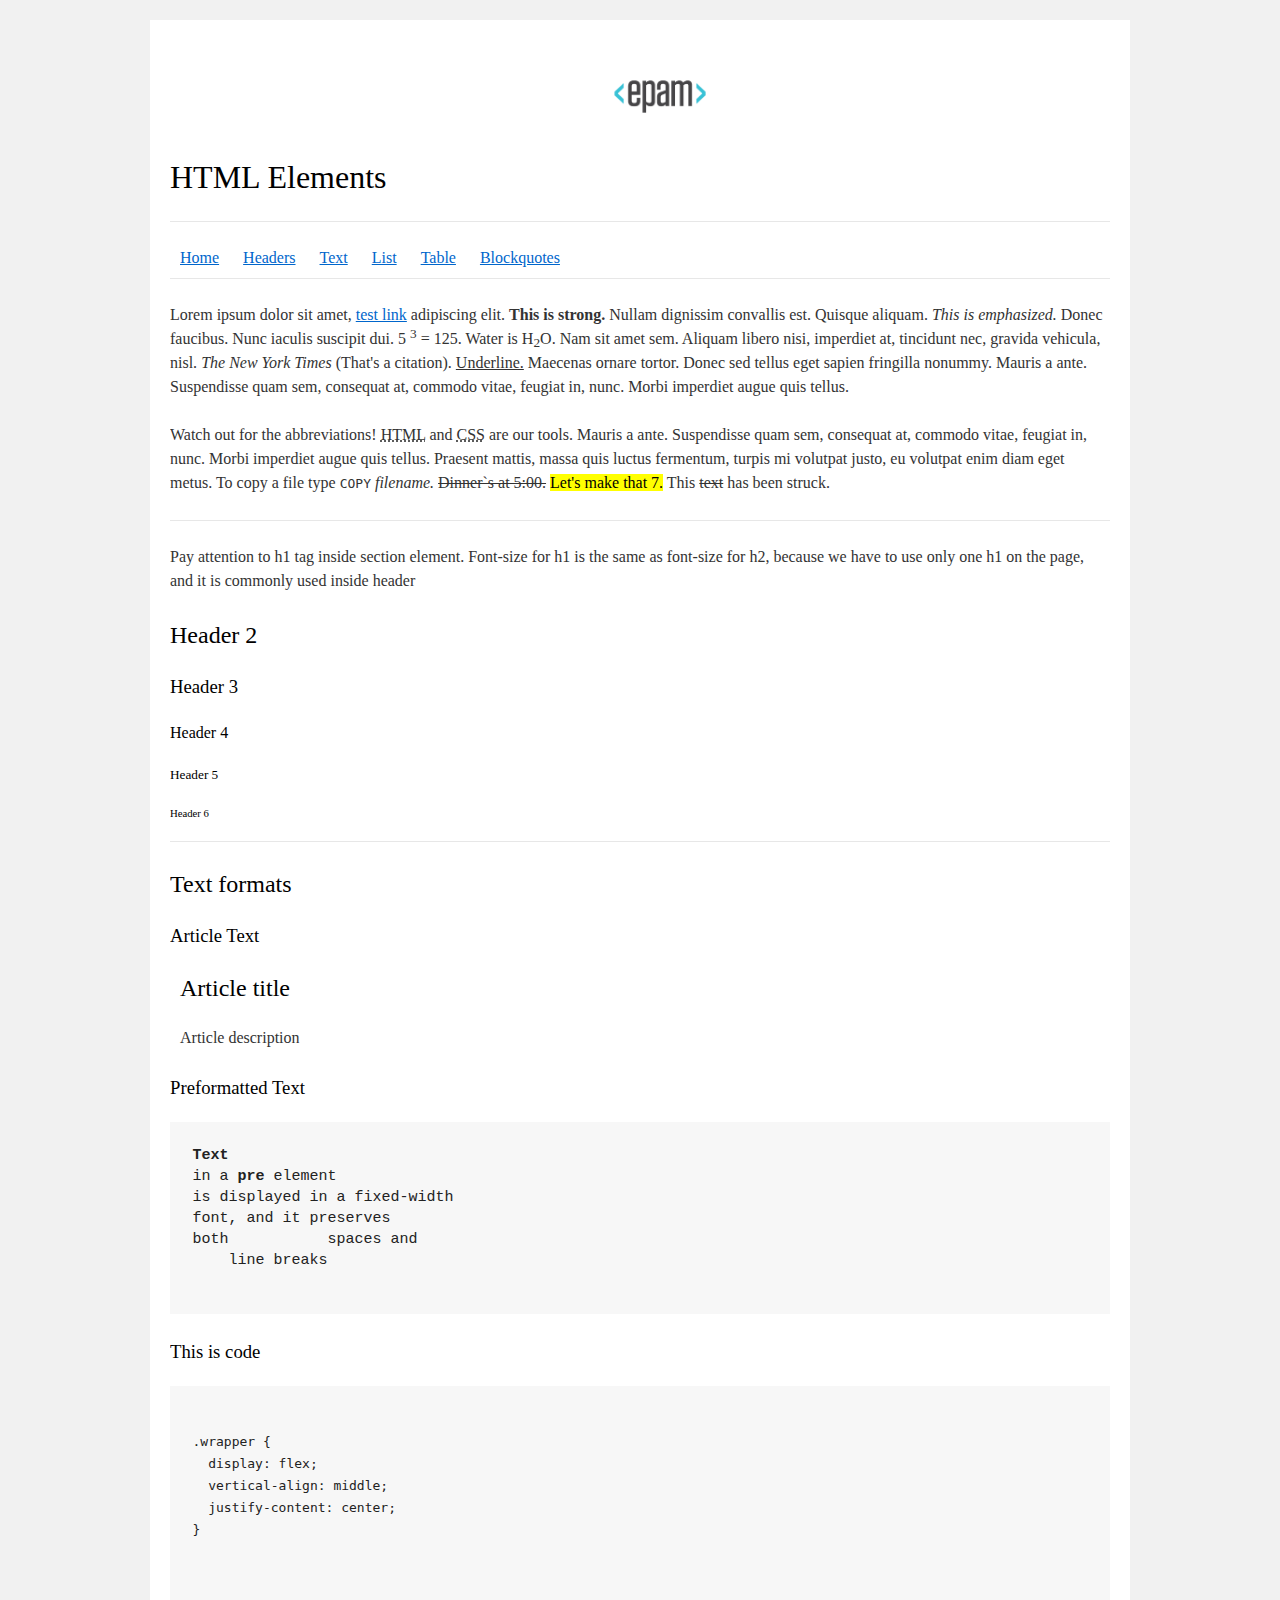
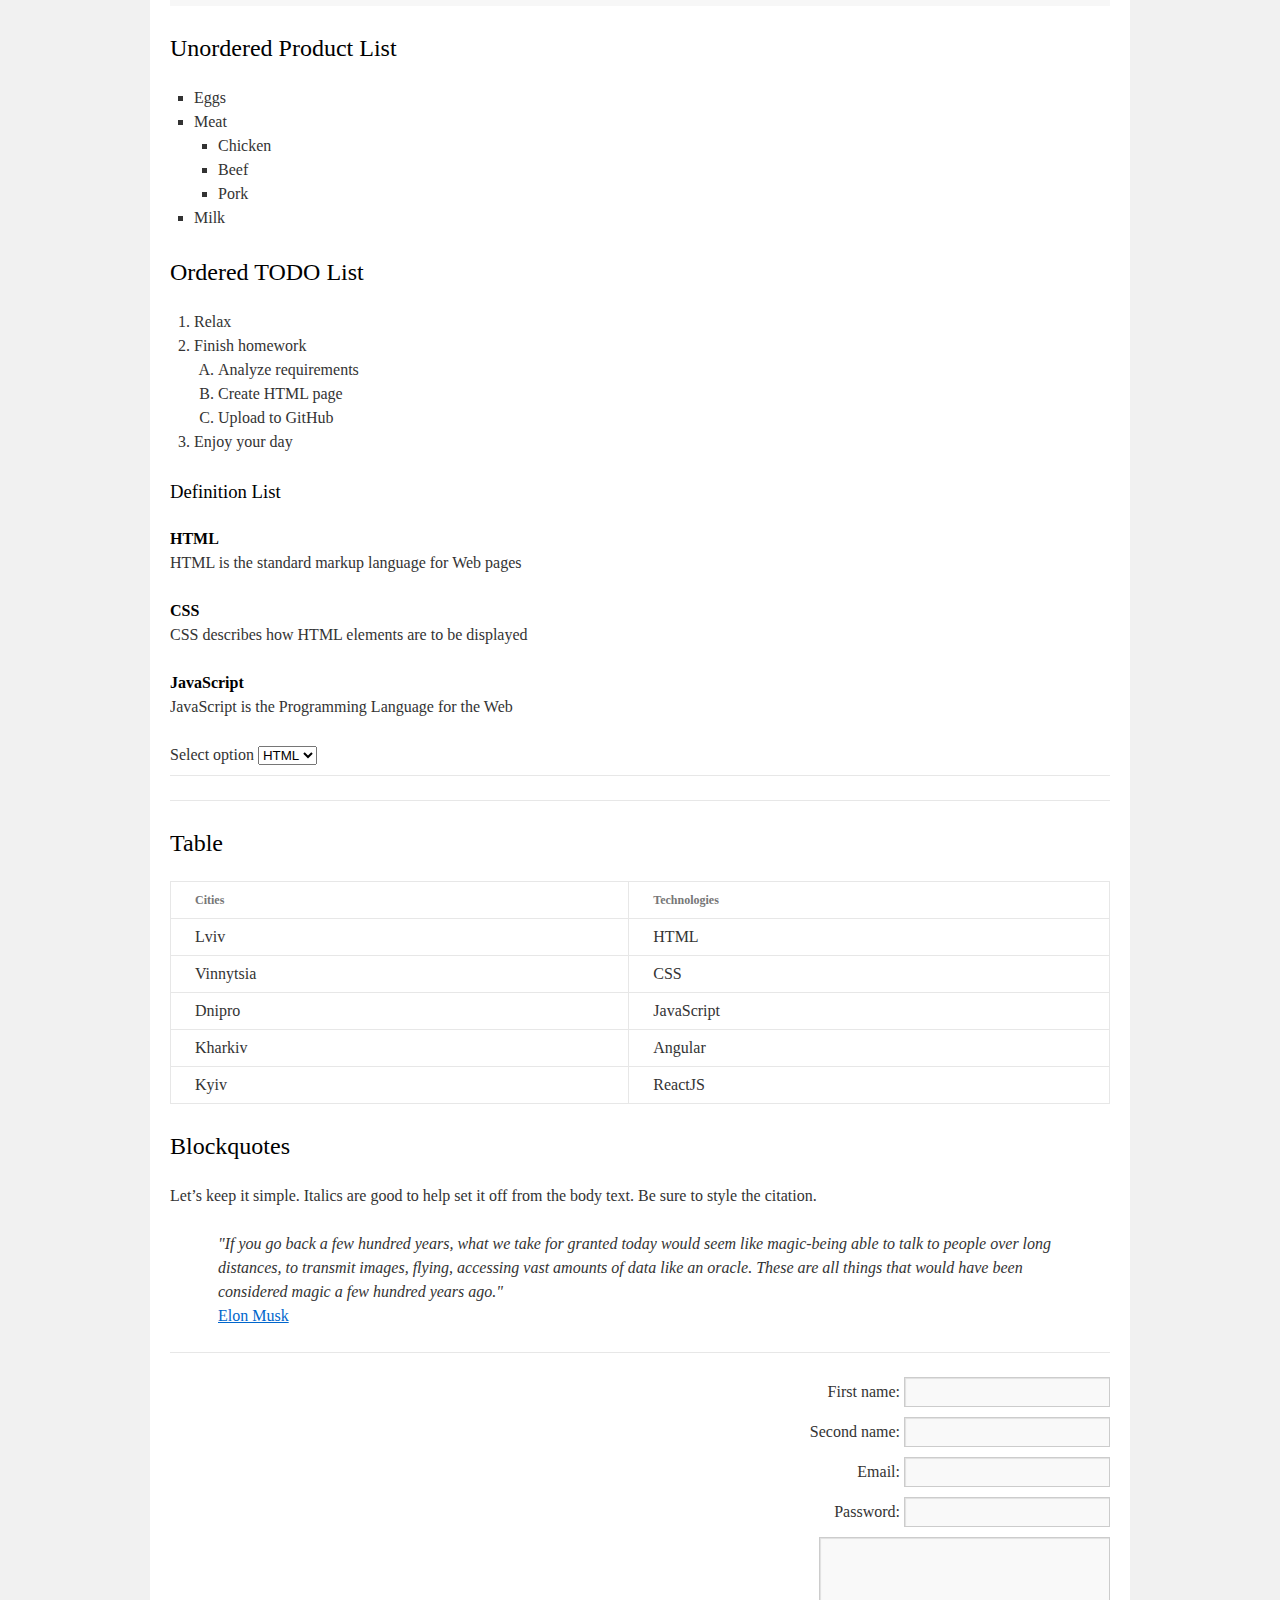
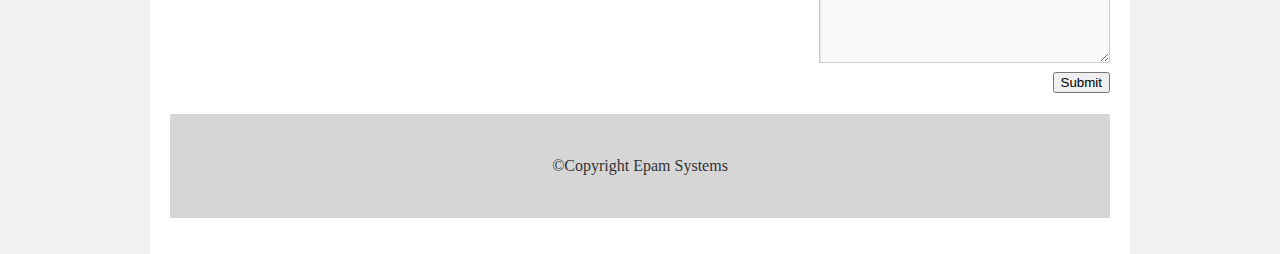
<file: HM1/index.html>
<!DOCTYPE html>
<html lang="en">

<head>
  <meta charset="utf-8">
  <title>HTML Basics</title>
  <link rel="stylesheet" href="style.css">
</head>

<body>
  <div id="wrapper">
    <div id="main">
      <div id="container">
        <div id="content" role="main">
          <header>
            <img src="logo.png" alt="epam logo">
            <h1 id="home">HTML Elements</h1>
            <hr>
            <nav>
              <a href="#home">Home</a>
              <a href="#headers">Headers</a>
              <a href="#text">Text</a>
              <a href="#list">List</a>
              <a href="#table">Table</a>
              <a href="#blockquotes">Blockquotes</a>
            </nav>
            <hr>
          </header>
          <p>
            Lorem ipsum dolor sit amet,
            <a href="#"> test link</a>
            adipiscing elit.
            <strong> This is strong.</strong>
            Nullam dignissim convallis est. Quisque aliquam.
            <em> This is emphasized.</em>
            Donec faucibus. Nunc iaculis suscipit dui. 5
            <sup>3</sup> = 125.
            Water is H<sub>2</sub>O.
            Nam sit amet sem. Aliquam libero nisi, imperdiet at, tincidunt nec, gravida vehicula, nisl.
            <cite>The New York Times</cite>
            (That&#39;s a citation).
            <u> Underline.</u>
            Maecenas ornare tortor. Donec sed tellus eget sapien fringilla nonummy. Mauris a ante. Suspendisse quam sem,
            consequat at, commodo vitae, feugiat in, nunc. Morbi imperdiet augue quis tellus.
          </p>
          <p>
            Watch out for the abbreviations!
            <abbr title="Hyper Text Markup Language">HTML</abbr>
            and
            <abbr title="Cascading Style Sheets">CSS</abbr>
            are our tools. Mauris a ante. Suspendisse quam sem, consequat at, commodo vitae, feugiat in, nunc. Morbi
            imperdiet augue quis tellus. Praesent mattis, massa quis luctus fermentum, turpis mi volutpat justo, eu
            volutpat enim diam eget metus. To copy a file type
            <code>COPY</code>
            <i>filename.</i>
            <s>Dinner`s at 5:00.</s>
            <mark>Let&#39;s make that 7.</mark>
            This <s>text</s> has been struck.
          </p>
          <hr>
          <section id="headers">
            <p>
              Pay attention to h1 tag inside section element. Font-size for h1 is the same as font-size for h2,
              because we have to use only one h1 on the page, and it is commonly used inside header
            </p>
            <h2>Header 2</h2>
            <h3>Header 3</h3>
            <h4>Header 4</h4>
            <h5>Header 5</h5>
            <h6>Header 6</h6>
          </section>
          <hr>
          <section id="text">
            <h2>Text formats</h2>
            <h3>Article Text</h3>
            <article>
              <h2>Article title</h2>
              <p>Article description</p>
            </article>
            <h3>Preformatted Text</h3>
            <pre>
<b>Text</b>
in a <b>pre</b> element
is displayed in a fixed-width
font, and it preserves
both           spaces and
    line breaks                
            </pre>
            <h3>This is code</h3>
            <pre>
              <code>
.wrapper {
  display: flex;
  vertical-align: middle;
  justify-content: center;
}
              </code>
            </pre>
          </section>
          <section id="list">
            <h2>Unordered Product List</h2>
            <ul>
              <li>Eggs</li>
              <li>Meat
                <ul>
                  <li>Chicken</li>
                  <li>Beef</li>
                  <li>Pork</li>
                </ul>
              </li>
              <li>Milk</li>
            </ul>
            <h2>Ordered TODO List</h2>
            <ol>
              <li>Relax</li>
              <li>Finish homework
                <ol>
                  <li>Analyze requirements</li>
                  <li>Create HTML page</li>
                  <li>Upload to GitHub</li>
                </ol>
              </li>
              <li>Enjoy your day</li>
            </ol>
            <h3>Definition List</h3>
            <dl>
              <dt>HTML</dt>
              <dd>HTML is the standard markup language for Web pages</dd>
              <dt>CSS</dt>
              <dd>CSS describes how HTML elements are to be displayed</dd>
              <dt>JavaScript</dt>
              <dd>JavaScript is the Programming Language for the Web</dd>
            </dl>
            <label for="select">Select option</label>
            <select name="langs" id="select">
              <option value="HTML">HTML</option>
              <option value="CSS">CSS</option>
              <option value="JS">JS</option>
            </select>
          </section>
          <hr>
          <hr>
          <section>
            <h2>Table</h2>
            <table>
              <thead>
                <tr>
                  <th>Cities</th>
                  <th>Technologies</th>
                </tr>
              </thead>
              <tbody>
                <tr>
                  <td>Lviv</td>
                  <td>HTML</td>
                </tr>
                <tr>
                  <td>Vinnytsia</td>
                  <td>CSS</td>
                </tr>
                <tr>
                  <td>Dnipro</td>
                  <td>JavaScript</td>
                </tr>
                <tr>
                  <td>Kharkiv</td>
                  <td>Angular</td>
                </tr>
                <tr>
                  <td>Kyiv</td>
                  <td>ReactJS</td>
                </tr>
              </tbody>
            </table>
          </section>
          <section id="blockquotes">
            <h2>Blockquotes</h2>
            <p>Let&#8217;s keep it simple. Italics are good to help set it off from the body text. Be sure to style the
              citation.
            </p>
            <blockquote>
              <p>"If you go back a few hundred years, what we take for granted today would seem like magic-being able
                to talk to people over long distances, to transmit images, flying, accessing vast amounts of data
                like an oracle. These are all things that would have been considered magic a few hundred years ago."
                <br>
                <cite><a href="https://en.wikipedia.org/wiki/Elon_Musk">Elon Musk</a></cite>
              </p>
            </blockquote>
          </section>
          <hr>
          <form action="#" method="get">
            <label>First name:
              <input type="text" name="first_name">
            </label>
            <br>
            <label>Second name:
              <input type="text" name="second_name">
            </label>
            <br>
            <label>Email:
              <input type="email" name="email">
            </label>
            <br>
            <label>Password:
              <input type="password" name="pass">
            </label>
            <br>
            <textarea name="textarea" cols="30" rows="5"></textarea>
            <br>
            <button type="submit">Submit</button>
          </form>
          <footer>
            &copy;Copyright Epam Systems
          </footer>
        </div>
      </div>
    </div>
  </div>
</body>

</html>
</file>
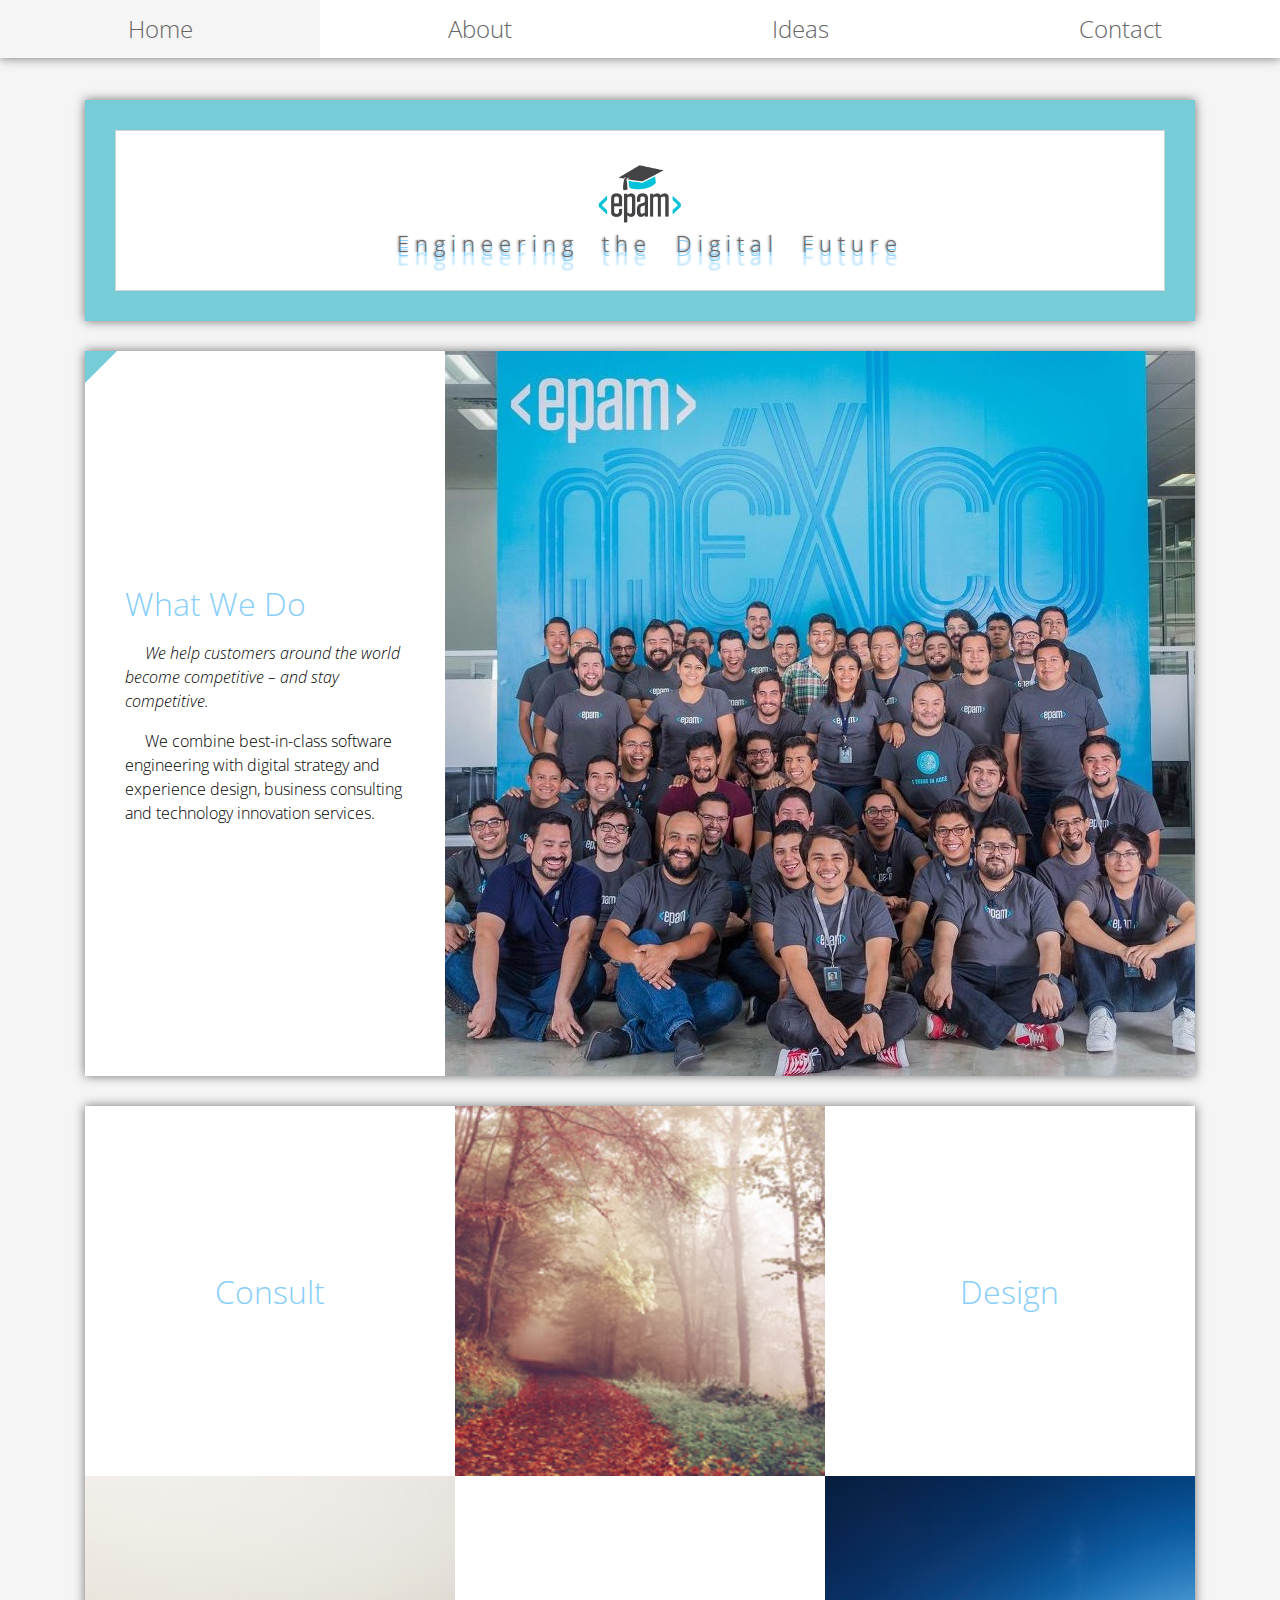
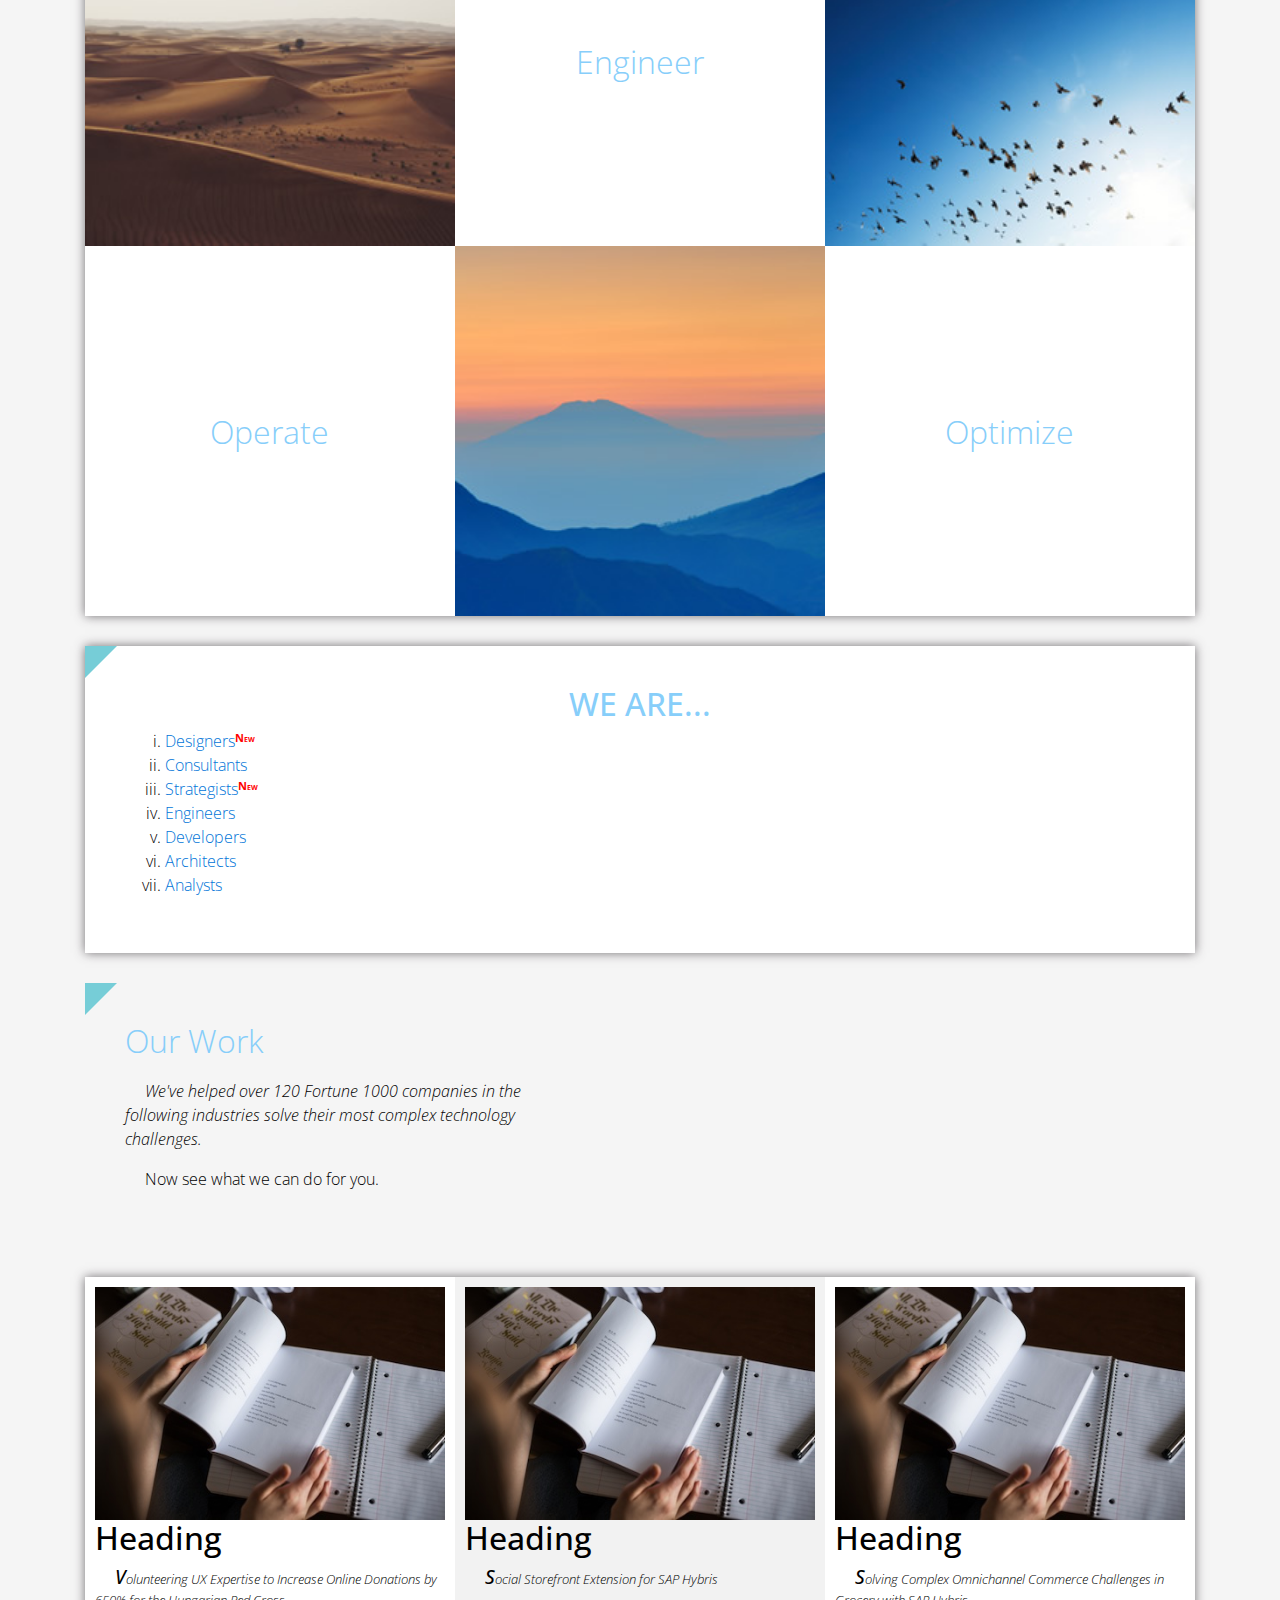
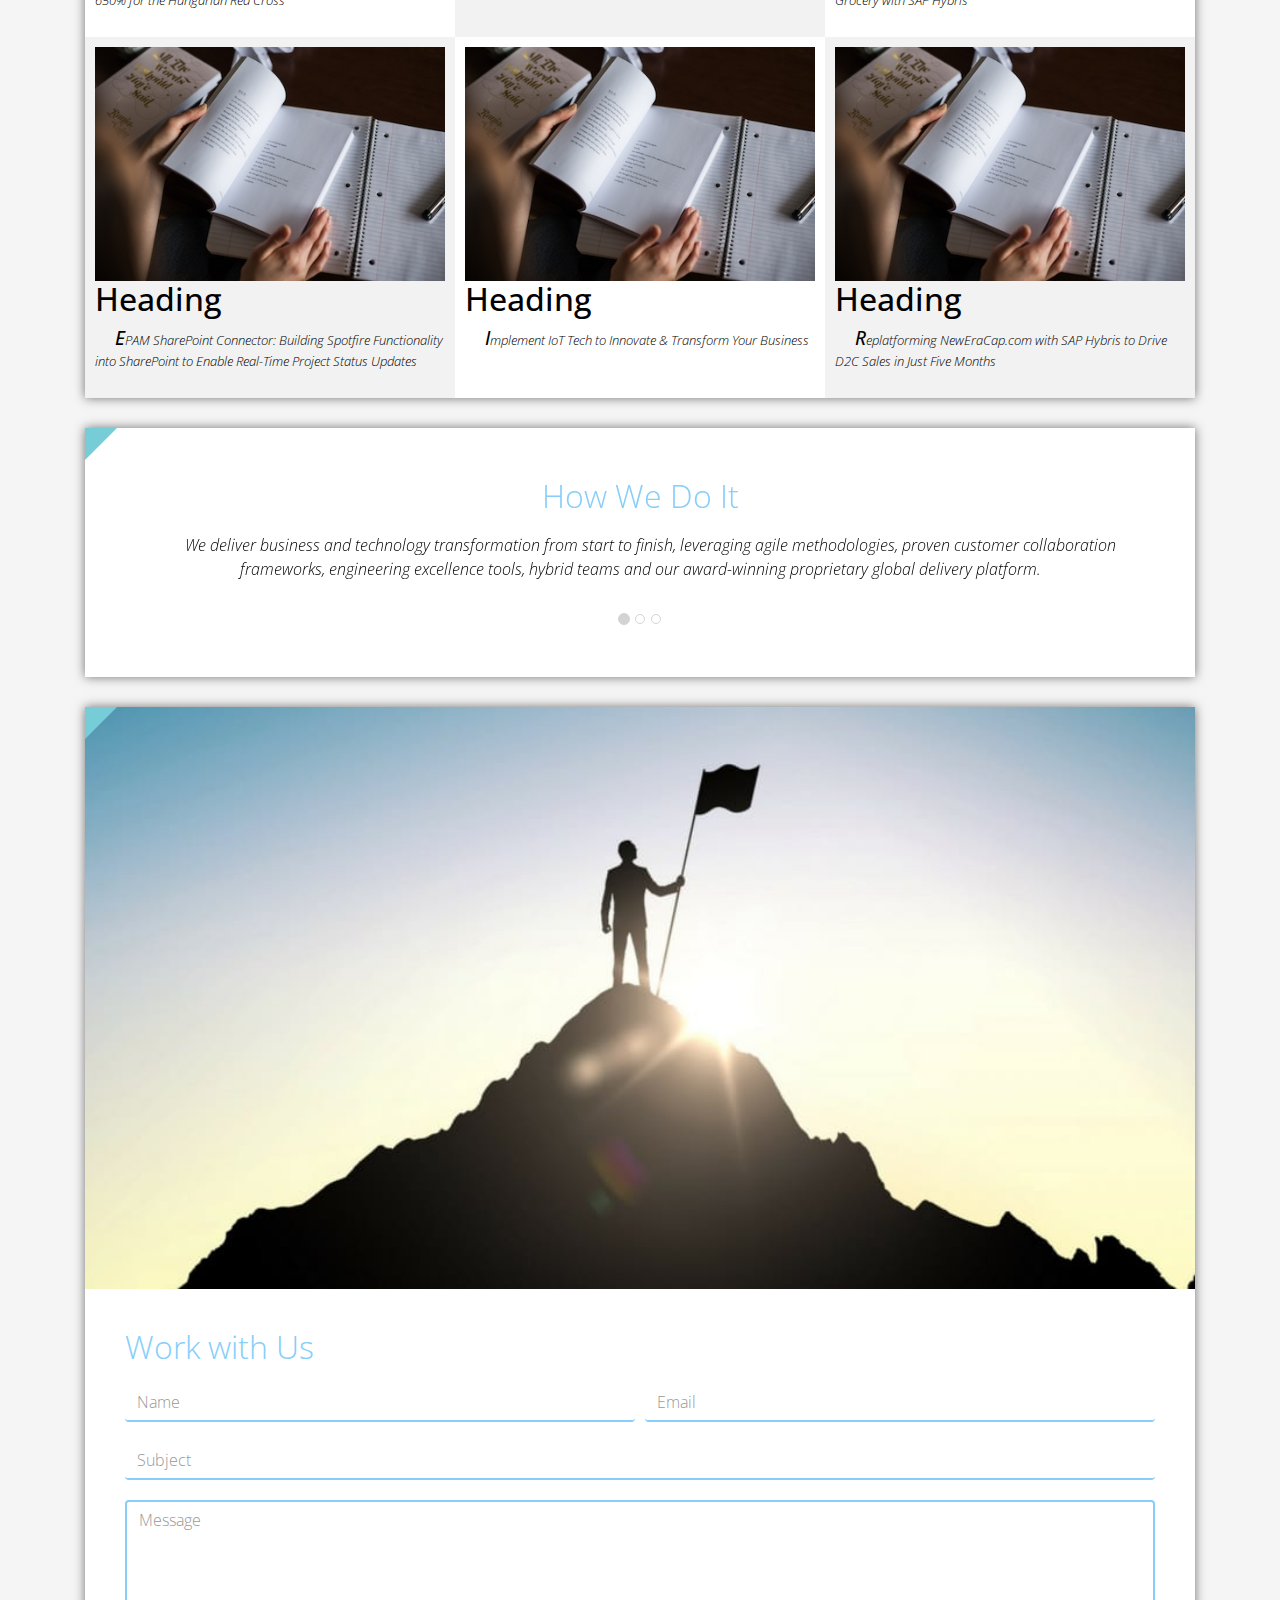
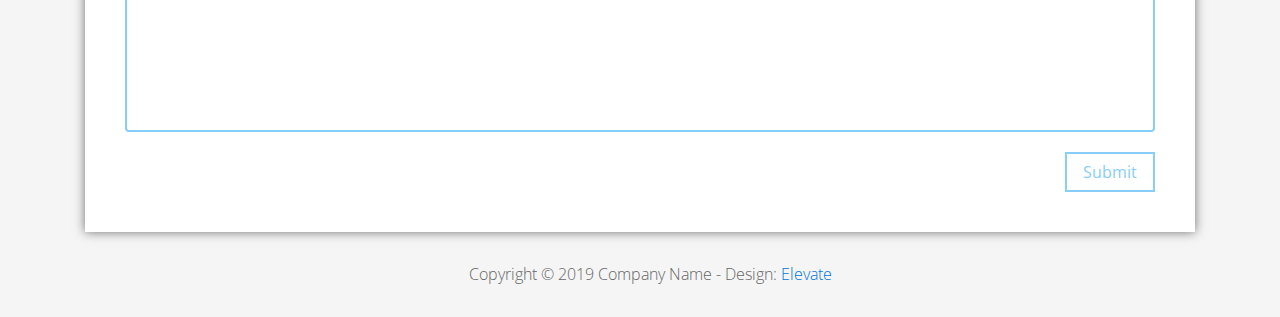
<file: HM2/index.html>
<!DOCTYPE html>
<html lang="en">
<head>
  <meta charset="utf-8">
  <meta http-equiv="X-UA-Compatible" content="IE=edge">
  <meta name="viewport" content="width=device-width, initial-scale=1">

  <title>CSS Basics HW</title>



  <!-- load stylesheets -->
  <link rel="stylesheet" href="http://fonts.googleapis.com/css?family=Open+Sans:300,400">
  <!-- Google web font "Open Sans" -->
  <link rel="stylesheet" href="css/bootstrap.min.css">
  <!-- Bootstrap style -->
  <link rel="stylesheet" href="css/general.css">
  <link rel="stylesheet" href="css/style.css">
  <!-- Templatemo style -->
</head>

<body>
<div class="container">

  <div class="tm-sidebar">
    <nav class="tm-main-nav">
      <ul>
        <li class="tm-nav-item"><a href="#home" class="tm-nav-item-link">Home</a></li>
        <li class="tm-nav-item"><a href="#about" class="tm-nav-item-link">About</a></li>
        <li class="tm-nav-item"><a href="#ideas" class="tm-nav-item-link">Ideas</a></li>
        <li class="tm-nav-item"><a href="#contact" class="tm-nav-item-link">Contact</a></li>
      </ul>
    </nav>
  </div>

  <div class="tm-main-content">

    <div id="home" class="tm-content-box tm-content-header margin-b-10">
      <div class="tm-banner">
        <div class="tm-banner-inner">
          <img src="img/epam_logo.png" width="100" alt="">
          <p class="tm-banner-text">Engineering the Digital Future</p>
        </div>
      </div>
    </div>

    <section>
      <div class="tm-content-box flex-2-col">

        <div class="padding-medium flex-item tm-team-description-container flex-item">
          <h2 class="tm-section-title">What We Do</h2>
          <p class="tm-section-description">We help customers around the world become competitive – and stay competitive.</p>
          <p class="tm-section-description"> We combine best-in-class software engineering with digital strategy and experience design, business consulting and technology innovation services.</p>
        </div>
        <div class="flex-item tm-team-img">
          <img src="img/epam-mexico.jpg" alt="epam-mexico">
        </div>

      </div>

      <div id="about" class="tm-content-box">

        <ul class="boxes gallery-container">
          <li class="box box-bg">
            <h2 class="tm-section-title tm-section-title-box tm-box-bg-title">Consult</h2>
          </li>
          <li class="box">
            <a href="img/idea-large-01.jpg">
              <img src="img/idea-01.jpg" alt="Image" class="img-fluid thumbnail box-img">
            </a>
          </li>
          <li class="box box-bg">
            <h2 class="tm-section-title tm-section-title-box tm-box-bg-title">Design</h2>
          </li>
          <li class="box">
            <a href="img/idea-large-02.jpg">
              <img src="img/idea-02.jpg" alt="Image" class="img-fluid thumbnail box-img">
            </a>
          </li>
          <li class="box box-bg">
            <h2 class="tm-section-title tm-section-title-box tm-box-bg-title">Engineer</h2>
          </li>
          <li class="box">
            <a href="img/idea-large-03.jpg">
              <img src="img/idea-03.jpg" alt="Image" class="img-fluid thumbnail box-img">
            </a>
          </li>
          <li class="box box-bg">
            <h2 class="tm-section-title tm-section-title-box tm-box-bg-title">Operate</h2>
          </li>
          <li class="box">
            <a href="img/idea-large-04.jpg">
              <img src="img/idea-04.jpg" alt="Image" class="img-fluid thumbnail box-img">
            </a>
          </li>
          <li class="box box-bg">
            <h2 class="tm-section-title tm-section-title-box tm-box-bg-title">Optimize</h2>
          </li>
        </ul>

      </div>

    </section>

    <!-- slider -->
    <section class="heading tm-content-box">
      <div class="padding-medium">
        <h2> WE ARE...</h2>
        <ol>
          <li><a href="index.html" class="text">Designers</a></li>
          <li><a href="index.html">Consultants</a></li>
          <li><a href="#" class="text">Strategists</a></li>
          <li><a href="#">Engineers</a></li>
          <li><a href="#">Developers</a></li>
          <li><a href="#">Architects</a></li>
          <li><a href="#">Analysts</a></li>
        </ol>
      </div>
    </section>

    <section class="blocks">
      <div class="padding-medium flex-item tm-team-description-container">
        <h2 class="tm-section-title">Our Work</h2>
        <p class="tm-section-description">We've helped over 120 Fortune 1000 companies in the following industries solve their most complex technology challenges. </p>
        <p class="tm-section-description"> Now see what we can do for you.</p>
      </div>
      <div class="tm-content-box flex-2-col">
      </div>
      <div  class="tm-content-box">
        <ul class="boxes gallery-container">
          <li class="box box-work">
            <img src="img/study.jpeg" alt="Image" class="img-fluid">
            <div>
              <h2>Heading</h2>
              <p>Volunteering UX Expertise to Increase Online Donations by 650% for the Hungarian Red Cross</p>
            </div>
          </li>
          <li class="box box-work">
            <img src="img/study.jpeg" alt="Image" class="img-fluid">
            <div>
              <h2>Heading</h2>
              <p>Social Storefront Extension for SAP Hybris</p>
            </div>
          </li>
          <li class="box box-work">
            <img src="img/study.jpeg" alt="Image" class="img-fluid">
            <div>
              <h2>Heading</h2>
              <p>Solving Complex Omnichannel Commerce Challenges in Grocery with SAP Hybris</p>
            </div>
          </li>
          <li class="box box-work">
            <img src="img/study.jpeg" alt="Image" class="img-fluid">
            <div>
              <h2>Heading</h2>
              <p>EPAM SharePoint Connector: Building Spotfire Functionality into SharePoint to Enable Real-Time Project Status Updates</p>
            </div>
          </li>
          <li class="box box-work">
            <img src="img/study.jpeg" alt="Image" class="img-fluid">
            <div>
              <h2>Heading</h2>
              <p>Implement IoT Tech to Innovate &amp; Transform Your Business</p>
            </div>
          </li>
          <li class="box box-work">
            <img src="img/study.jpeg" alt="Image" class="img-fluid">
            <div>
              <h2>Heading</h2>
              <p>Replatforming NewEraCap.com with SAP Hybris to Drive D2C Sales in Just Five Months</p>
            </div>
          </li>
        </ul>

      </div>
    </section>

    <section id="ideas">
      <div id="tmCarousel" class="carousel slide tm-content-box" data-ride="carousel">

        <ol class="carousel-indicators">
          <li data-target="#tmCarousel" data-slide-to="0" class="active"></li>
          <li data-target="#tmCarousel" data-slide-to="1" class=""></li>
          <li data-target="#tmCarousel" data-slide-to="2" class=""></li>
        </ol>

        <div class="carousel-inner" role="listbox">

          <div class="carousel-item active">
            <div class="carousel-content">
              <div class="flex-item">
                <h2 class="tm-section-title">How We Do It</h2>
                <p class="tm-section-description carousel-description">We deliver business and technology transformation from start to finish, leveraging agile methodologies, proven customer collaboration frameworks, engineering excellence tools, hybrid teams and our award-winning proprietary global delivery platform.</p>
              </div>
            </div>
          </div>

          <div class="carousel-item">
            <div class="carousel-content">
              <div class="flex-item">
                <h2 class="tm-section-title">Our Clients</h2>
                <p class="tm-section-description carousel-description">Lorem ipsum dolor sit amet,
                  consectetur adipiscing elit. Quisque vel nisi pharetra nibh varius pharetra ac
                  sagittis nisi. Etiam pharetra vestibulum hendrerit. Pellentesque interdum metus
                  sed massa rutrum.</p>
              </div>
            </div>
          </div>

          <div class="carousel-item">
            <div class="carousel-content">
              <div class="flex-item">
                <h2 class="tm-section-title">Our Projects</h2>
                <p class="tm-section-description carousel-description">Donec ex libero, fringilla
                  vitae purus sit amet, rhoncus pharetra lorem. Pellentesque id sem id lacus
                  ultricies vehicula. Aliquam rutrum mi non. Pellentesque interdum metus sed massa
                  rutrum.</p>
              </div>
            </div>
          </div>

        </div>

      </div>
    </section>

    <section class="tm-content-box">
      <img src="img/contact-us.jpg" alt="Contact image" class="img-fluid img-contact-us">

      <div id="contact" class="padding-medium">
        <h2 class="tm-section-title">Work with Us</h2>
        <form action="#contact" method="get" class="contact-form">

          <div class="form-group col-xs-12 col-sm-12 col-md-6 col-lg-6 form-group-2-col-left">
            <input type="text" id="contact_name" name="contact_name" class="form-control"
                   placeholder="Name" required/>
          </div>
          <div class="form-group col-xs-12 col-sm-12 col-md-6 col-lg-6 form-group-2-col-right mandatory-field">
            <input type="email" id="contact_email" name="contact_email" class="form-control"
                   placeholder="Email" required/>
          </div>
          <div class="form-group">
            <input type="text" id="contact_subject" name="contact_subject" class="form-control"
                   placeholder="Subject" required/>
          </div>
          <div class="form-group">
            <textarea id="contact_message" name="contact_message" class="form-control" rows="9"
                      placeholder="Message" required></textarea>
          </div>

          <button type="submit" class="btn btn-primary submit-btn">Submit</button>

        </form>
      </div>
    </section>

    <footer class="tm-footer">
      <p class="text-xs-center">Copyright &copy; 2019 Company Name

        - Design: <a rel="nofollow" href="http://www.templatemo.com/tm-481-elevate"
                     target="_parent">Elevate</a></p>
    </footer>

  </div>

</div>

</body>
</html>
</file>
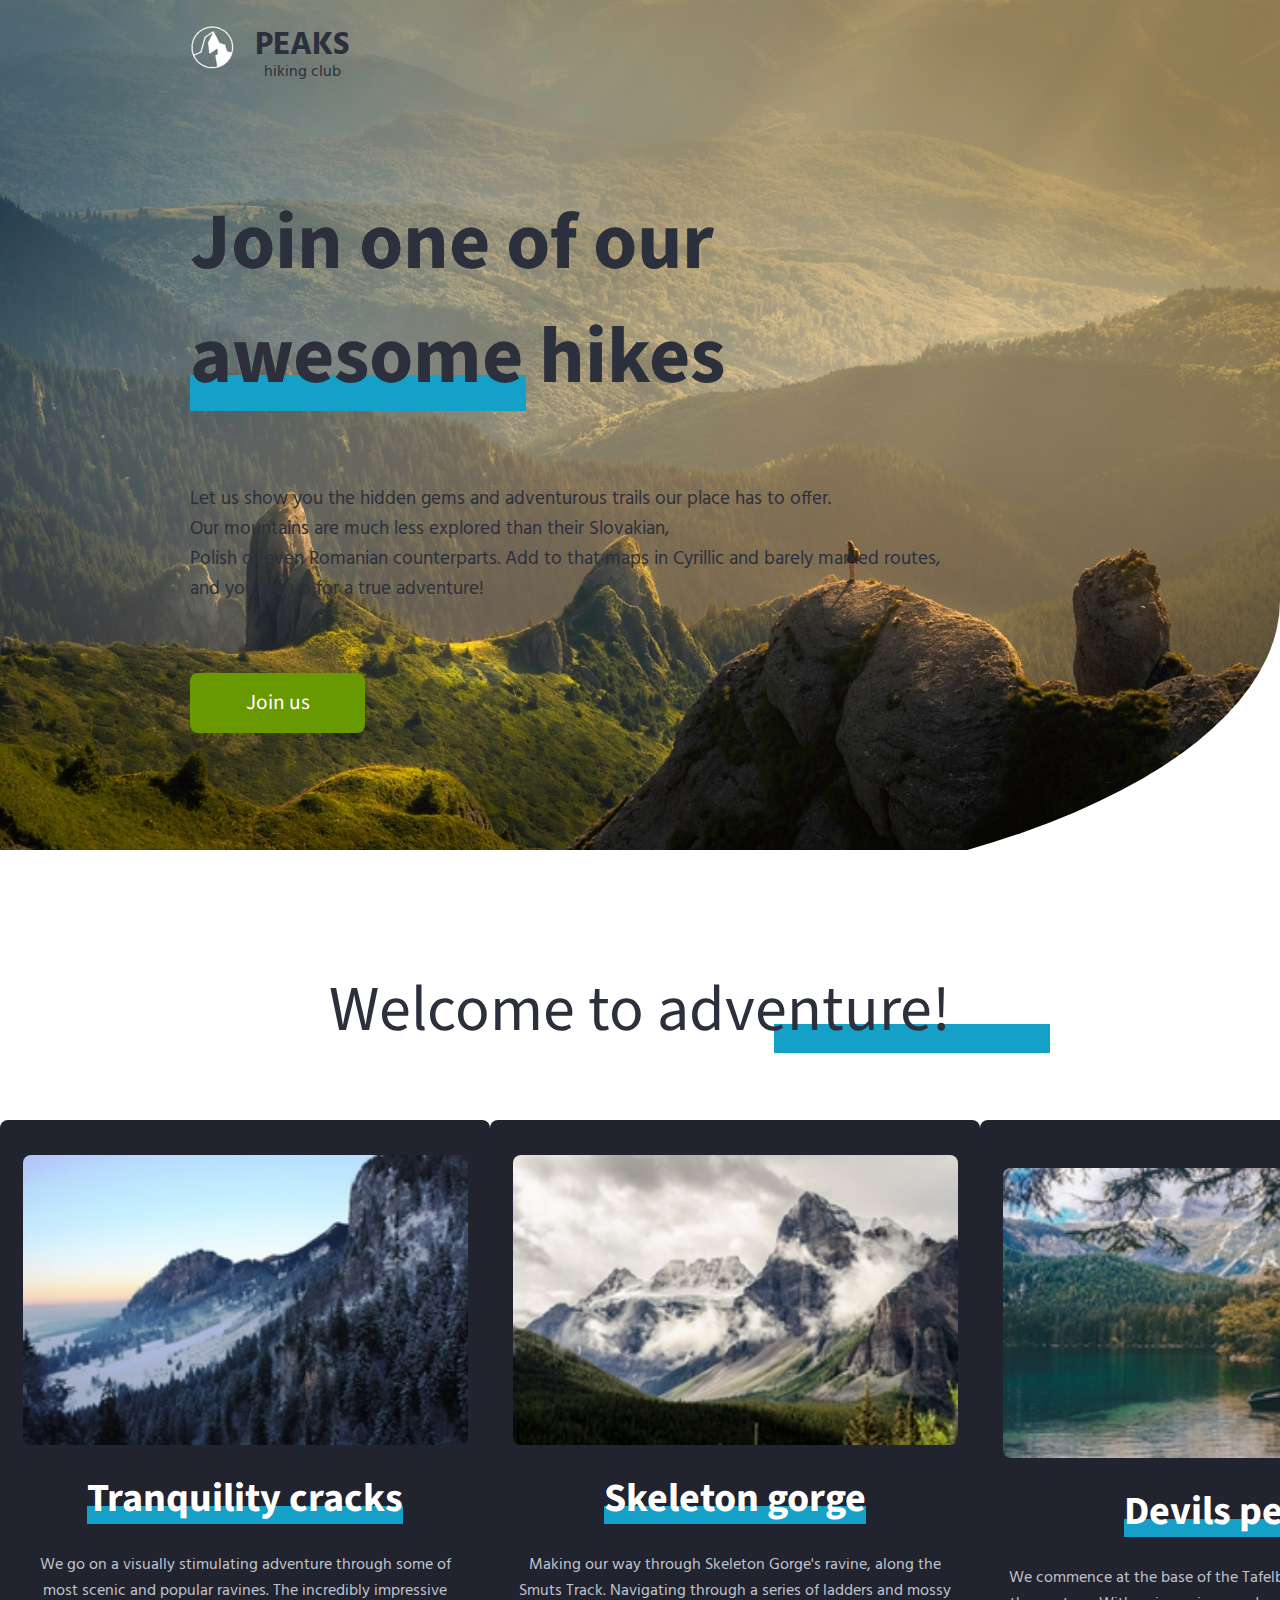
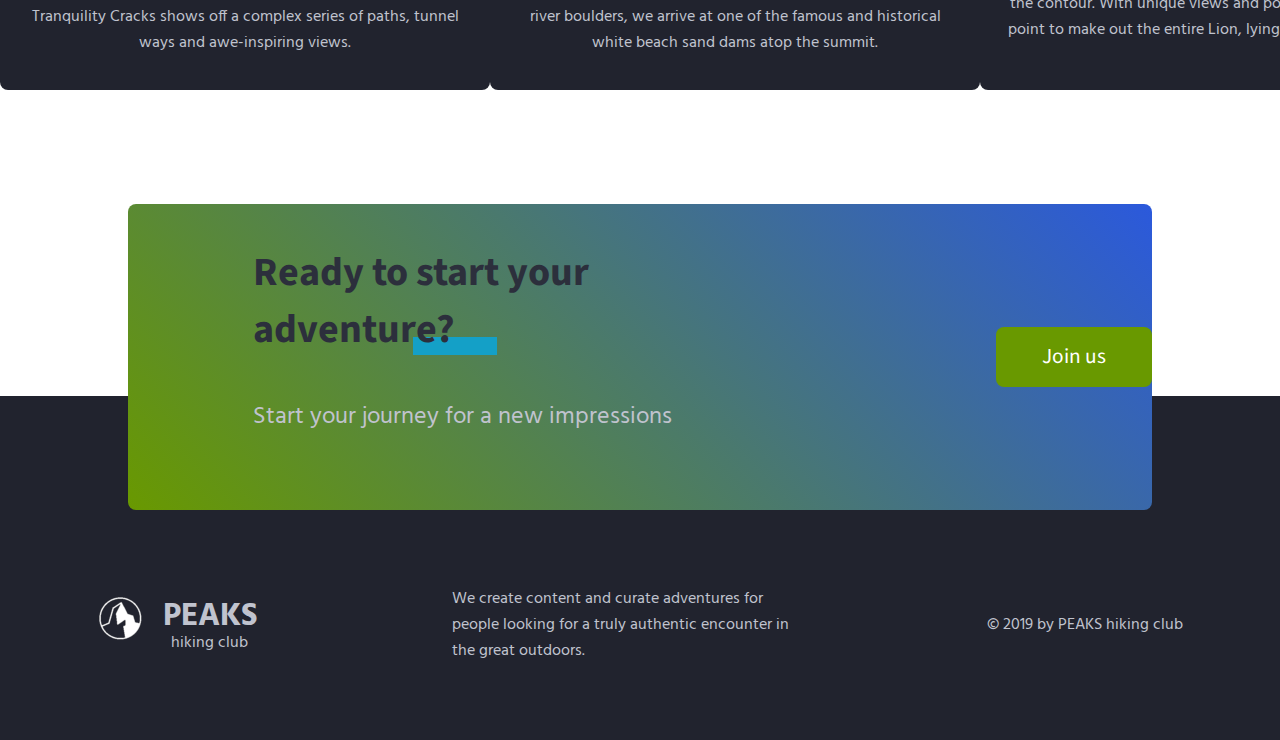
<file: HM3/index.html>
<!DOCTYPE html>
<html lang="en">

  <head>
    <meta charset="UTF-8">
    <meta name="viewport" content="width=device-width, initial-scale=1.0">
    <meta http-equiv="X-UA-Compatible" content="ie=edge">
    <link href="https://fonts.googleapis.com/css?family=Hind:400,600%7CSource+Sans+Pro:400,600,700%7CFresca" rel="stylesheet"/>

    <!-- Styles should be switched here: -->

    <link rel="stylesheet" type="text/css" href="css/style1.css">
    <!-- <link rel="stylesheet" type="text/css" href="css/style2.css"> -->

    <title>PEAKS hiking club</title>
  </head>

  <body>
    <header class="header">
      <div class="header-wrap">
        <div class="landing-logo">
          <img src="img/m-logo.png" alt="logo" />
          <p>PEAKS<span>hiking club</span></p>
        </div>
        <p class="header_heading">
          Join one of our awesome hikes
        </p>
        <p class="header_text">
          Let us show you the hidden gems and adventurous trails our place has to offer.
          Our mountains are much less explored than their Slovakian,
          Polish or even Romanian counterparts. Add to that maps in Cyrillic and barely marked routes,
          and you are up for a true adventure!
        </p>
        <button class="header_button">Join us</button>
      </div>
    </header>
    <main class="section">
      <p class="section_text">
        Welcome to adventure!
      </p>
      <div class="section_card_wrap">
        <div class="section_card">
          <img class="section_card_img"
               src="img/m-1.jpg"
               alt="experts"/>
          <p class="section_card_heading">
            Tranquility cracks
            <span class="section_card_underline"></span>
          </p>
          <p class="section_card_text">
            We go on a visually stimulating adventure through some of most scenic and popular ravines.
            The incredibly impressive Tranquility Cracks shows off a complex series of paths, tunnel ways and awe-inspiring views.
          </p>
        </div>
        <div class="section_card">
          <img class="section_card_img"
               src="img/m-2.jpg"
               alt="content formats"/>
          <p class="section_card_heading">
            Skeleton gorge
            <span class="section_card_underline"></span>
          </p>
          <p class="section_card_text">
            Making our way through Skeleton Gorge's ravine, along the Smuts Track.
            Navigating through a series of ladders and mossy river boulders, we arrive at one of the famous and historical white beach sand dams atop the summit.
          </p>
        </div>
        <div class="section_card">
          <img class="section_card_img"
               src="img/m-3.jpg"
               alt="certificate"/>
          <p class="section_card_heading">
            Devils peak
            <span class="section_card_underline"></span>
          </p>
          <p class="section_card_text">
            We commence at the base of the Tafelberg start point walking the contour.
            With unique views and possibly the best vantage point to make out the entire Lion, lying below Table Mountain.
          </p>
        </div>
      </div>
      <div class="section_banner">
        <div class="section_banner_text_wrap">
          <p class="section_banner_heading">
            Ready to start your adventure?
          </p>
          <p class="section_banner_text">
            Start your journey for a new impressions
          </p>
        </div>
        <button class="section_banner_button">Join us</button>
      </div>
    </main>
    <footer class="footer">
      <div class="footer-wrap">
        <div class="footer_logo landing-logo">
          <img src="img/m-logo.png" alt="logo" />
          <p>PEAKS<span>hiking club</span></p>
        </div>
        <p class="footer_text">
          We create content  and curate adventures for  people looking for a truly authentic encounter in the great outdoors.
        </p>
        <span class="footer-cr">
          &copy; 2019 by PEAKS hiking club
        </span>
      </div>
    </footer>
  </body>

</html>
</file>
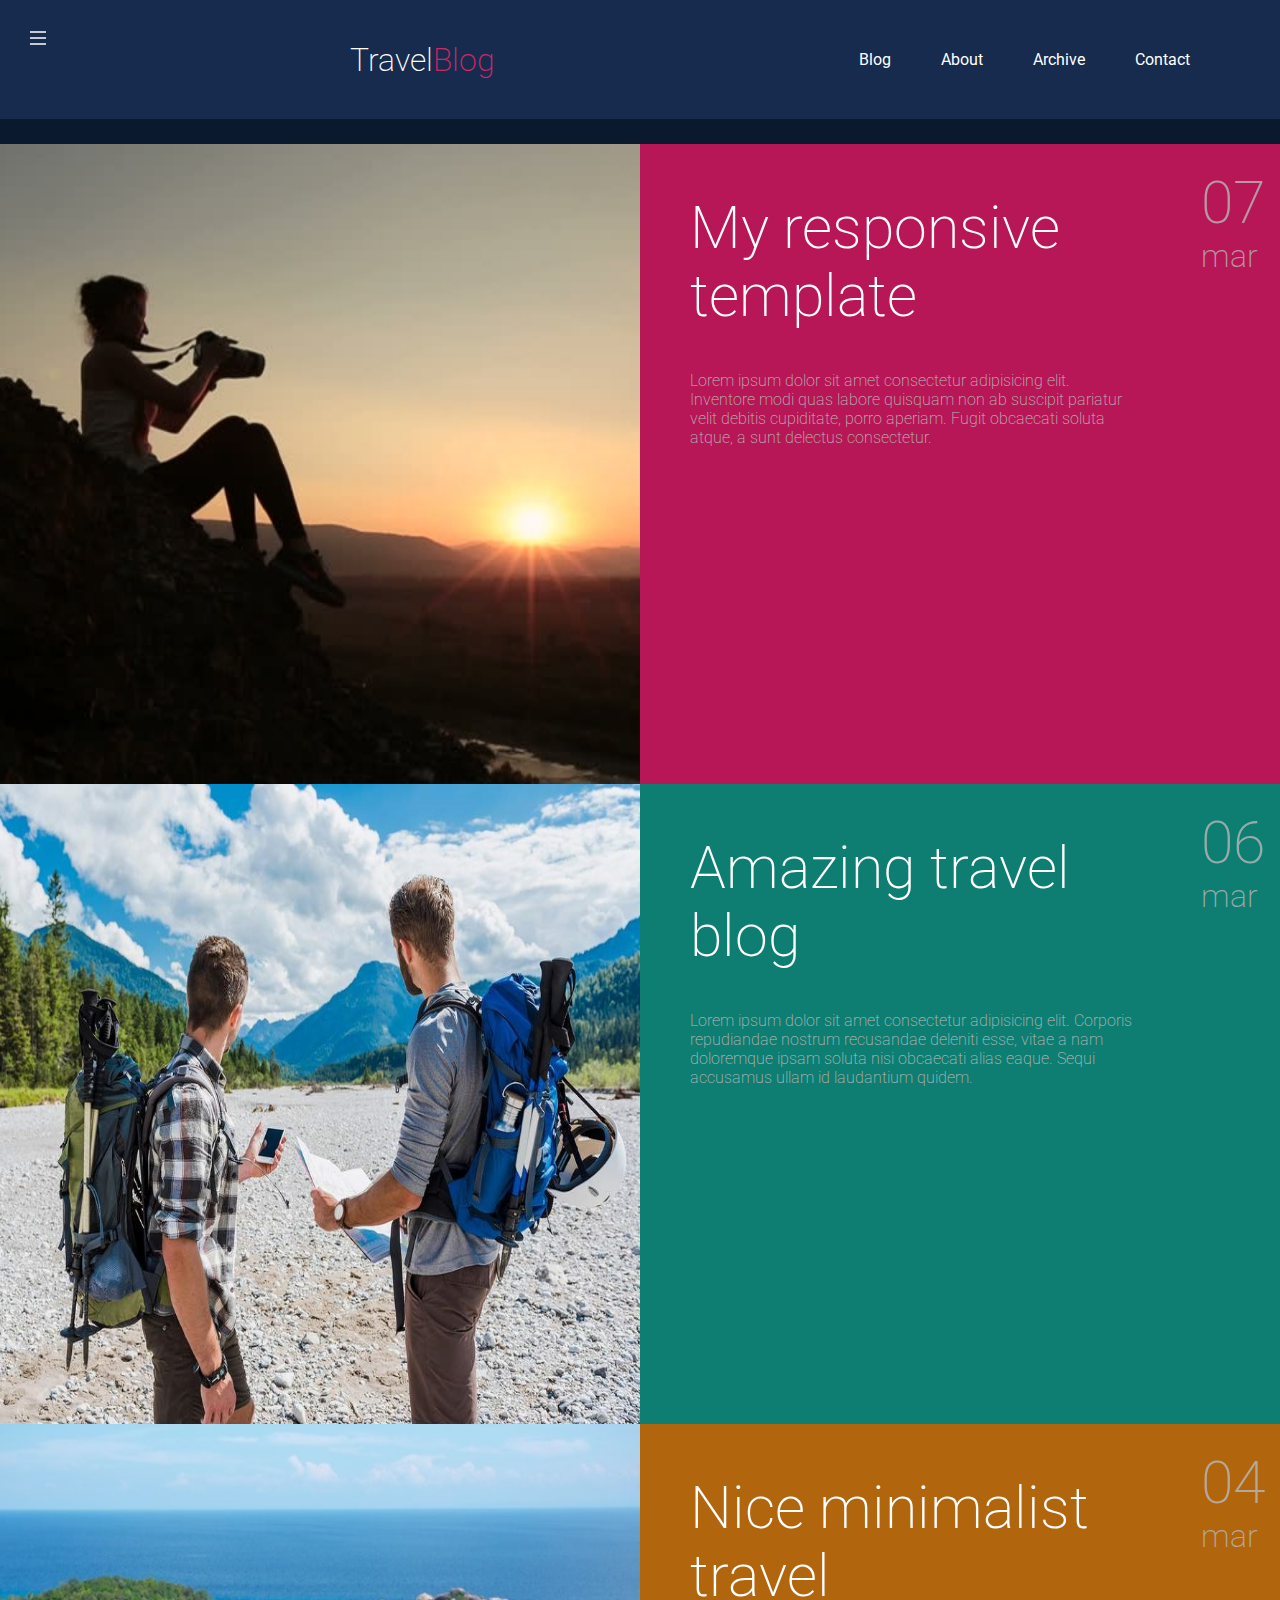
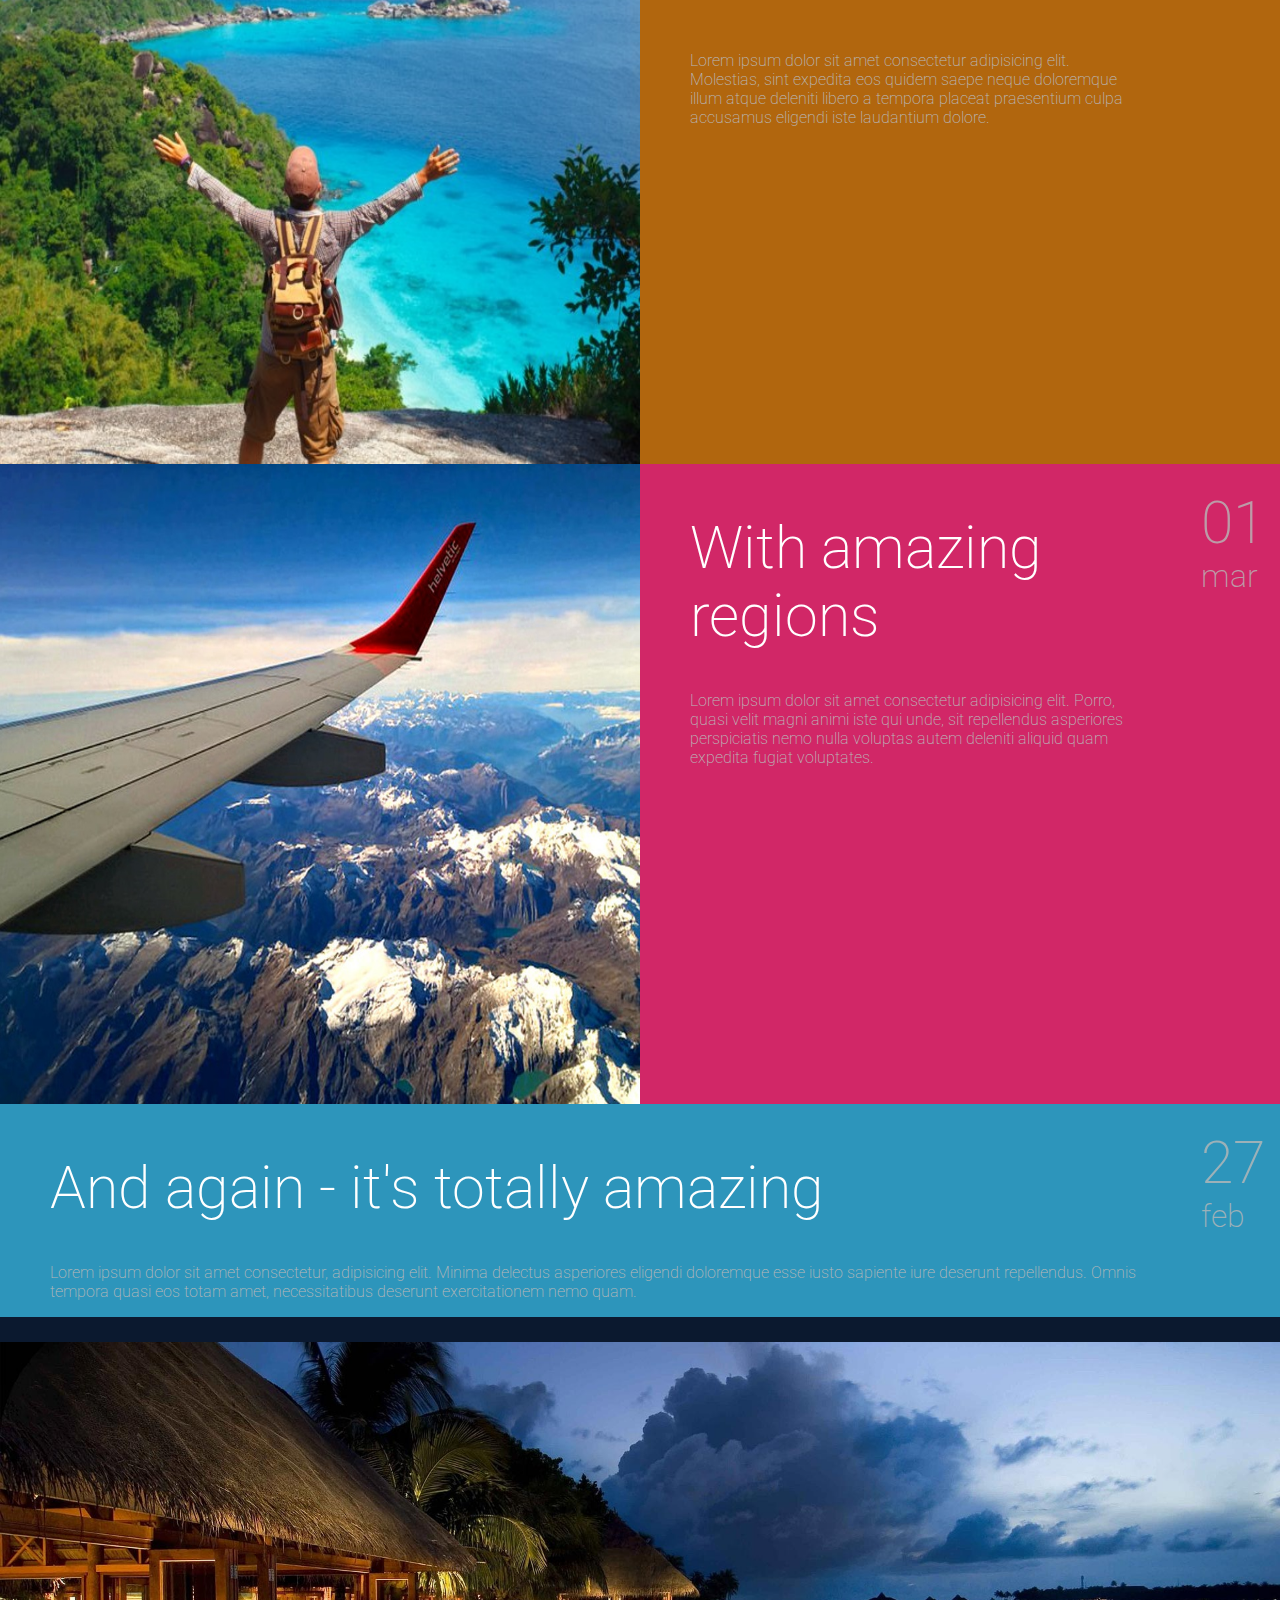
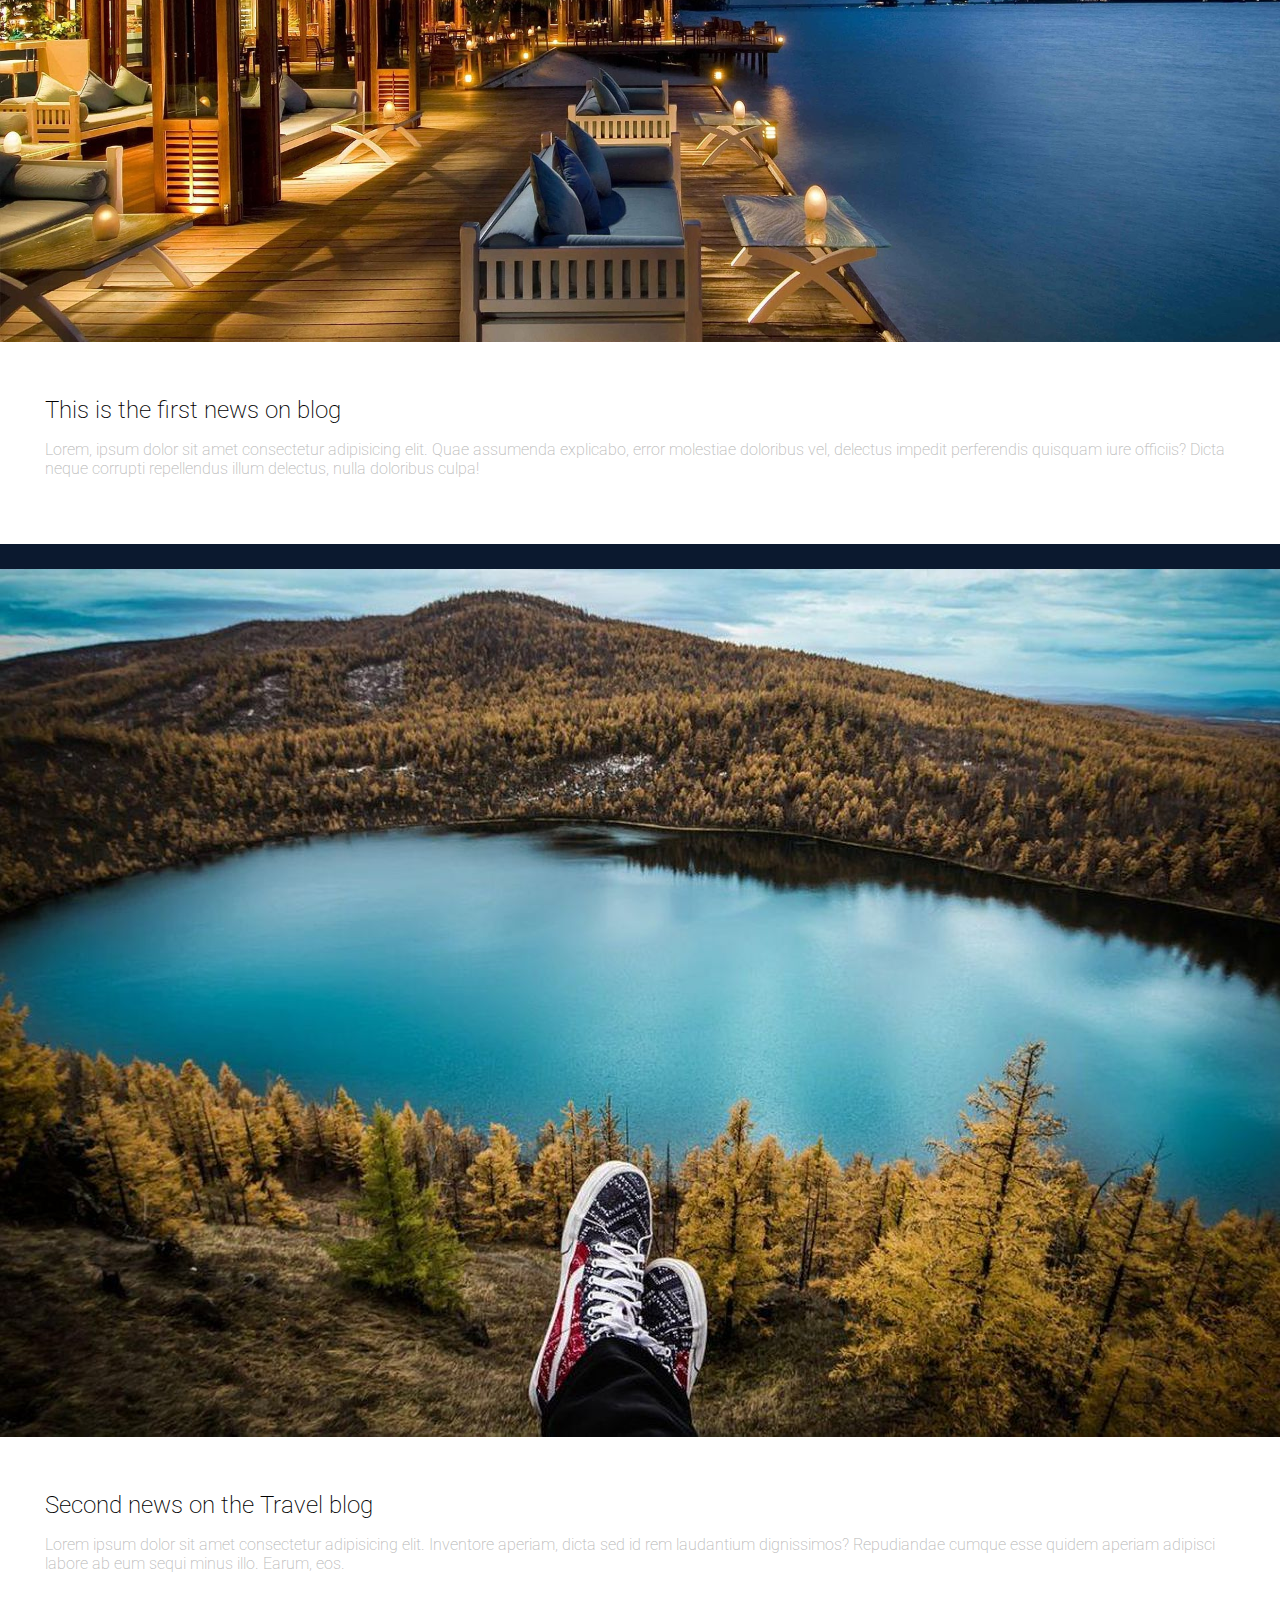
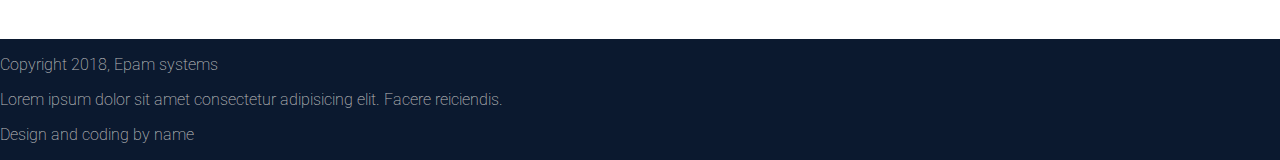
<file: HM5/index.html>
<!DOCTYPE html>
<html lang="en">

<head>
  <meta charset="UTF-8">
  <meta name="viewport" content="width=device-width, initial-scale=1.0">
  <meta http-equiv="X-UA-Compatible" content="ie=edge">
  <link rel="stylesheet" href="css/styles.css">
  <link href='https://fonts.googleapis.com/css?family=Roboto:400,100,300,700&subset=latin,latin-ext' rel='stylesheet'
    type='text/css'>
  <title>Responsive</title>
</head>

<body>
  <header>
    <div class="content-wraper header-wraper">
      <div class="logo">
        <img src="img/burger-menu.svg" alt="burger menu">
      </div>
      <div class="header-title">
        <h1>Travel<span>Blog</span></h1>
      </div>
      <nav class="header-menu">
        <ul class="menu">
          <li class="menu-item"><a href="#">Blog</a></li>
          <li class="menu-item"><a href="#">About</a></li>
          <li class="menu-item"><a href="#">Archive</a></li>
          <li class="menu-item"><a href="#">Contact</a></li>
        </ul>
      </nav>
    </div>
  </header>
  <div class="content-wraper main-content">
    <main>
      <div class="main-wrapper">
        <div class="articles">
          <article class="post-1">
            <div class="img-wrapper">
              <div class="img-inner">
                <a href="#"><img src="img/post1.jpg" alt="post1"></a>
              </div>
            </div>
            <div class="text-wrapper">
              <h2><a href="#">My responsive template</a></h2>
              <p>Lorem ipsum dolor sit amet consectetur adipisicing elit. Inventore modi quas labore quisquam non ab
                suscipit pariatur velit debitis cupiditate, porro aperiam. Fugit obcaecati soluta atque, a sunt delectus
                consectetur.</p>
            </div>
            <div class="date">
              <p>07<span>mar</span></p>
            </div>
          </article>
          <article class="post-2">
            <div class="img-wrapper">
              <div class="img-inner">
                <a href="#"><img src="img/post2.jpg" alt="post2"></a>
              </div>
            </div>
            <div class="text-wrapper">
              <h2><a href="#">Amazing travel blog</a></h2>
              <p>Lorem ipsum dolor sit amet consectetur adipisicing elit. Corporis repudiandae nostrum recusandae
                deleniti
                esse, vitae a nam doloremque ipsam soluta nisi obcaecati alias eaque. Sequi accusamus ullam id
                laudantium
                quidem.</p>
            </div>
            <div class="date">
              <p>06<span>mar</span></p>
            </div>
          </article>
          <article class="post-3">
            <div class="img-wrapper">
              <div class="img-inner">
                <a href="#"><img src="img/post3.jpg" alt="post3"></a>
              </div>
            </div>
            <div class="text-wrapper">
              <h2><a href="#">Nice minimalist travel</a></h2>
              <p>Lorem ipsum dolor sit amet consectetur adipisicing elit. Molestias, sint expedita eos quidem saepe
                neque
                doloremque illum atque deleniti libero a tempora placeat praesentium culpa accusamus eligendi iste
                laudantium dolore.</p>
            </div>
            <div class="date">
              <p>04<span>mar</span></p>
            </div>
          </article>
          <article class="post-4">
            <div class="img-wrapper">
              <div class="img-inner">
                <a href="#"><img src="img/post4.jpg" alt="post4"></a>
              </div>
            </div>
            <div class="text-wrapper">
              <h2><a href="#">With amazing regions</a></h2>
              <p>Lorem ipsum dolor sit amet consectetur adipisicing elit. Porro, quasi velit magni animi iste qui unde,
                sit repellendus asperiores perspiciatis nemo nulla voluptas autem deleniti aliquid quam expedita fugiat
                voluptates.</p>
            </div>
            <div class="date">
              <p>01<span>mar</span></p>
            </div>
          </article>
          <article class="post-5">
            <div>
              <h2><a href="#">And again - it's totally amazing</a></h2>
              <p>Lorem ipsum dolor sit amet consectetur, adipisicing elit. Minima delectus asperiores eligendi doloremque
                esse iusto sapiente iure deserunt repellendus. Omnis tempora quasi eos totam amet, necessitatibus deserunt
                exercitationem nemo quam.</p>
            </div>
            <div class="date">
              <p>27<span>feb</span></p>
            </div>
          </article>
        </div>
      </div>
    </main>
    <aside>
      <div class="news">
        <article>
          <a href="#"><img src="img/news1.jpg" alt="news image 1"></a>
          <div class="news-text">
            <h2><a href="#">This is the first news on blog</a></h2>
            <p>Lorem, ipsum dolor sit amet consectetur adipisicing elit. Quae assumenda explicabo, error molestiae
              doloribus
              vel, delectus impedit perferendis quisquam iure officiis? Dicta neque corrupti repellendus illum delectus,
              nulla doloribus culpa!</p>
          </div>
        </article>
        <article>
          <img src="img/news2.jpg" alt="news image 2">
          <div class="news-text">
            <h2><a href="#">Second news on the Travel blog</a></h2>
            <p>Lorem ipsum dolor sit amet consectetur adipisicing elit. Inventore aperiam, dicta sed id rem laudantium
              dignissimos? Repudiandae cumque esse quidem aperiam adipisci labore ab eum sequi minus illo. Earum, eos.</p>
          </div>
        </article>
      </div>
    </aside>
  </div>
</body>
<footer class="content-wraper">
  <div class="footer-text-wrapper">
    <p class="copyright">Copyright 2018, Epam systems</p>
    <p class="footer-text">Lorem ipsum dolor sit amet consectetur adipisicing elit. Facere reiciendis.</p>
  </div>
  <div class="footer-text-wrapper author">
    <p>
      Design and coding by name
    </p>
  </div>
</footer>

</html>
</file>
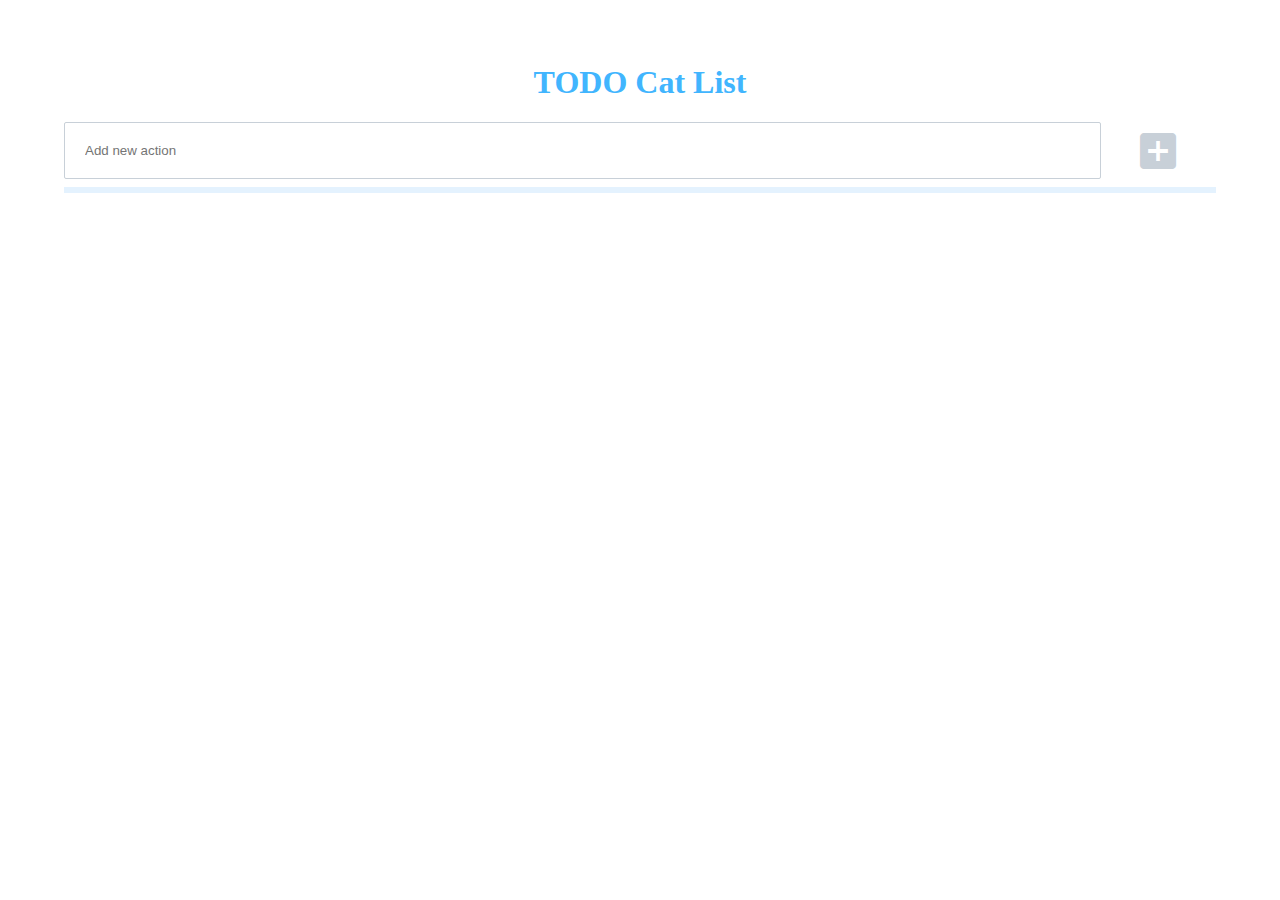
<file: HW11/index.html>
<!DOCTYPE html>
<html lang="en">

<head>
    <meta charset="UTF-8">
    <title>Homework 11 - TODO Cat List</title>
    <link rel="stylesheet" href="./assets/material-icons/material-icons.css">
    <link rel="stylesheet" href="./assets/styles.css">
</head>

<body>
    <div id="root"></div>
    <header>
        <h1 class="header-title">TODO Cat List</h1>
    </header>

    <div class="input-wraper">
        <input id="item-input" type="text" placeholder="Add new action">
        <i class="material-icons md-48 md-inactive add">add_box</i>
    </div>
    <hr>
    <main>
        <ul class="list">
        </ul>
    </main>
    <script src="./src/app.js"></script>
</body>

</html>
</file>
<file: HM1/style.css>
html,body,div,span,applet,object,iframe,h1,h2,h3,h4,h5,h6,p,blockquote,pre,a,abbr,acronym,address,big,cite,code,del,dfn,em,font,img,ins,kbd,q,s,samp,small,strike,strong,sub,sup,tt,var,b,u,i,center,dl,dt,dd,ol,ul,li,fieldset,form,label,legend,table,caption,tbody,tfoot,thead,tr,th,td{background:transparent;border:0;margin:0;padding:0;vertical-align:baseline}body{line-height:1}h1,h2,h3,h4,h5,h6{clear:both;font-weight:normal}ol,ul{list-style:none}blockquote{quotes:none}blockquote:before,blockquote:after{content:'';content:none}del{text-decoration:line-through}table{border-collapse:collapse;border-spacing:0}a img{border:0}#container{float:left;margin:0 -240px 0 0;width:100%}#primary,#secondary{float:right;overflow:hidden;width:220px}#secondary{clear:right}#footer{clear:both;width:100%}.one-column #content{margin:0 auto;width:640px}.single-attachment #content{margin:0 auto;width:900px}body,input,textarea,.page-title span,.pingback a.url{font-family:Georgia,"Bitstream Charter",serif}h3#comments-title,h3#reply-title,#access .menu,#access div.menu ul,#cancel-comment-reply-link,.form-allowed-tags,#site-info,#site-title,#wp-calendar,.comment-meta,.comment-body tr th,.comment-body thead th,.entry-content label,.entry-content tr th,.entry-content thead th,.entry-meta,.entry-title,.entry-utility,#respond label,.navigation,.page-title,.pingback p,.reply,.widget-title,.wp-caption-text{font-family:"Helvetica Neue",Arial,Helvetica,"Nimbus Sans L",sans-serif}input[type="submit"]{font-family:"Helvetica Neue",Arial,Helvetica,"Nimbus Sans L",sans-serif}pre{font-family:"Courier 10 Pitch",Courier,monospace}code{font-family:Monaco,Consolas,"Andale Mono","DejaVu Sans Mono",monospace}#access .menu-header,div.menu,#colophon,#branding,#main,#wrapper{margin:0 auto;width:940px}#wrapper{background:#fff;margin-top:20px;padding:0 20px}#footer-widget-area{overflow:hidden}#footer-widget-area .widget-area{float:left;margin-right:20px;width:220px}#footer-widget-area #fourth{margin-right:0}#site-info{float:left;font-size:14px;font-weight:bold;width:700px}#site-generator{float:right;width:220px}body{background:#f1f1f1}body,input,textarea{color:#666;font-size:12px;line-height:18px}hr{background-color:#e7e7e7;border:0;clear:both;height:1px;margin-bottom:18px}p{margin-bottom:18px}ul{list-style:square;margin:0 0 18px 1.5em}ol{list-style:decimal;margin:0 0 18px 1.5em}ol ol{list-style:upper-alpha}ol ol ol{list-style:lower-roman}ol ol ol ol{list-style:lower-alpha}ul ul,ol ol,ul ol,ol ul{margin-bottom:0}dl{margin:0 0 24px 0}dt{font-weight:bold}dd{margin-bottom:18px}strong{font-weight:bold}cite,em,i{font-style:italic}big{font-size:131.25%}ins{background:#ffc;text-decoration:none}blockquote{font-style:italic;padding:0 3em}blockquote cite,blockquote em,blockquote i{font-style:normal}pre{background:#f7f7f7;color:#222;line-height:18px;margin-bottom:18px;overflow:auto;padding:1.5em}abbr,acronym{cursor:help}sup,sub{height:0;line-height:1;position:relative;vertical-align:baseline}sup{bottom:1ex}sub{top:.5ex}small{font-size:smaller}input{margin-bottom:10px}input[type="text"],input[type="password"],input[type="email"],input[type="url"],input[type="number"],textarea{background:#f9f9f9;border:1px solid #ccc;box-shadow:inset 1px 1px 1px rgba(0,0,0,0.1);-moz-box-shadow:inset 1px 1px 1px rgba(0,0,0,0.1);-webkit-box-shadow:inset 1px 1px 1px rgba(0,0,0,0.1);padding:2px}a:link{color:#06c}a:visited{color:#743399}a:active,a:hover{color:#ff4b33}.screen-reader-text{clip:rect(1px,1px,1px,1px);overflow:hidden;position:absolute !important;height:1px;width:1px}#header{padding:30px 0 0 0}#site-title{float:left;font-size:30px;line-height:36px;margin:0 0 18px 0;width:700px}#site-title a{color:#000;font-weight:bold;text-decoration:none}#site-description{color:#000;clear:right;float:right;font-style:italic;margin:15px 0 18px 0;opacity:.65;width:220px}#branding img{border-top:4px solid #000;border-bottom:1px solid #000;display:block;float:left}#access{background:#000;display:block;float:left;margin:0 auto;width:940px}#access .menu-header,div.menu{font-size:13px;margin-left:12px;width:928px}#access .menu-header ul,div.menu ul{list-style:none;margin:0}#access .menu-header li,div.menu li{float:left;position:relative}#access a{color:#aaa;display:block;line-height:38px;padding:0 10px;text-decoration:none}#access ul ul{box-shadow:0 3px 3px rgba(0,0,0,0.2);-moz-box-shadow:0 3px 3px rgba(0,0,0,0.2);-webkit-box-shadow:0 3px 3px rgba(0,0,0,0.2);display:none;position:absolute;top:38px;left:0;float:left;width:180px;z-index:99999}#access ul ul li{min-width:180px}#access ul ul ul{left:100%;top:0}#access ul ul a{background:#333;line-height:1em;padding:10px;width:160px;height:auto}#access li:hover>a,#access ul ul:hover>a{background:#333;color:#fff}#access ul li:hover>ul{display:block}#access ul li.current_page_item>a,#access ul li.current_page_ancestor>a,#access ul li.current-menu-ancestor>a,#access ul li.current-menu-item>a,#access ul li.current-menu-parent>a{color:#fff}* html #access ul li.current_page_item a,* html #access ul li.current_page_ancestor a,* html #access ul li.current-menu-ancestor a,* html #access ul li.current-menu-item a,* html #access ul li.current-menu-parent a,* html #access ul li a:hover{color:#fff}#main{clear:both;overflow:hidden;padding:40px 0 0 0}#content{margin-bottom:36px}#content,#content input,#content textarea{color:#333;font-size:16px;line-height:24px}#content p,#content ul,#content ol,#content dd,#content pre,#content hr{margin-bottom:24px}#content ul ul,#content ol ol,#content ul ol,#content ol ul{margin-bottom:0}#content pre,#content kbd,#content tt,#content var{font-size:15px;line-height:21px}#content code{font-size:13px}#content dt,#content th{color:#000}#content h1,#content h2,#content h3,#content h4,#content h5,#content h6{color:#000;line-height:1.5em;margin:0 0 20px 0}#content table{border:1px solid #e7e7e7;margin:0 -1px 24px 0;text-align:left;width:100%}#content tr th,#content thead th{color:#777;font-size:12px;font-weight:bold;line-height:18px;padding:9px 24px;border-right:1px solid #e7e7e7}#content tr td{border-top:1px solid #e7e7e7;padding:6px 24px;border-right:1px solid #e7e7e7}#content tr.odd td{background:#f2f7fc}.hentry{margin:0 0 48px 0}.home .sticky{background:#f2f7fc;border-top:4px solid #000;margin-left:-20px;margin-right:-20px;padding:18px 20px}.single .hentry{margin:0 0 36px 0}.page-title{color:#000;font-size:14px;font-weight:bold;margin:0 0 36px 0}.page-title span{color:#333;font-size:16px;font-style:italic;font-weight:normal}.page-title a:link,.page-title a:visited{color:#777;text-decoration:none}.page-title a:active,.page-title a:hover{color:#ff4b33}#content .entry-title{color:#000;font-size:21px;font-weight:bold;line-height:1.3em;margin-bottom:0}.entry-title a:link,.entry-title a:visited{color:#000;text-decoration:none}.entry-title a:active,.entry-title a:hover{color:#ff4b33}.entry-meta{color:#777;font-size:12px}.entry-meta abbr,.entry-utility abbr{border:0}.entry-meta abbr:hover,.entry-utility abbr:hover{border-bottom:1px dotted #666}.single-author .by-author{position:absolute !important;clip:rect(1px 1px 1px 1px);clip:rect(1px,1px,1px,1px)}.entry-content,.entry-summary{clear:both;padding:12px 0 0 0}.entry-content .more-link{white-space:nowrap}#content .entry-summary p:last-child{margin-bottom:12px}.entry-content fieldset{border:1px solid #e7e7e7;margin:0 0 24px 0;padding:24px}.entry-content fieldset legend{background:#fff;color:#000;font-weight:bold;padding:0 24px}.entry-content input{margin:0 0 24px 0}.entry-content input.file,.entry-content input.button{margin-right:24px}.entry-content label{color:#777;font-size:12px}.entry-content select{margin:0 0 24px 0}.entry-content sup,.entry-content sub{font-size:10px}.entry-content blockquote.left{float:left;margin-left:0;margin-right:24px;text-align:right;width:33%}.entry-content blockquote.right{float:right;margin-left:24px;margin-right:0;text-align:left;width:33%}.page-link{clear:both;color:#000;font-weight:bold;line-height:48px;word-spacing:.5em}.page-link a:link,.page-link a:visited{background:#f1f1f1;color:#333;font-weight:normal;padding:.5em .75em;text-decoration:none}.home .sticky .page-link a{background:#d9e8f7}.page-link a:active,.page-link a:hover{color:#ff4b33}body.page .edit-link{clear:both;display:block}#entry-author-info{background:#f2f7fc;border-top:4px solid #000;clear:both;font-size:14px;line-height:20px;margin:24px 0;overflow:hidden;padding:18px 20px}#entry-author-info #author-avatar{background:#fff;border:1px solid #e7e7e7;float:left;height:60px;margin:0 -104px 0 0;padding:11px}#entry-author-info #author-description{float:left;margin:0 0 0 104px}#entry-author-info h2{color:#000;font-size:100%;font-weight:bold;margin-bottom:0}.entry-utility{clear:both;color:#777;font-size:12px;line-height:18px}.entry-meta a,.entry-utility a{color:#777}.entry-meta a:hover,.entry-utility a:hover{color:#ff4b33}#content .video-player{padding:0}.format-standard .wp-video,.format-standard .wp-audio-shortcode,.format-audio .wp-audio-shortcode,.format-standard .video-player{margin-bottom:24px}.home #content .format-aside p,.home #content .category-asides p{font-size:14px;line-height:20px;margin-bottom:10px;margin-top:0}.format-gallery .size-thumbnail img,.category-gallery .size-thumbnail img{border:10px solid #f1f1f1;margin-bottom:0}.format-gallery .gallery-thumb,.category-gallery .gallery-thumb{float:left;margin-right:20px;margin-top:-4px}.home #content .format-gallery .entry-utility,.home #content .category-gallery .entry-utility{padding-top:4px}.attachment .entry-content .entry-caption{font-size:140%;margin-top:24px}.attachment .entry-content .nav-previous a:before{content:'\2190\00a0'}.attachment .entry-content .nav-next a:after{content:'\00a0\2192'}#content img.size-auto,#content img.size-full,#content img.size-large,#content img.size-medium,#content .entry-attachment img,#content .widget-container img{max-width:100%;height:auto}#ie8 #content img.size-auto,#ie8 #content img.size-full,#ie8 #content img.size-large,#ie8 #content img.size-medium,#ie8 #content .entry-attachment img{width:auto}.alignleft,img.alignleft{display:inline;float:left;margin-right:24px;margin-top:4px}.alignright,img.alignright{display:inline;float:right;margin-left:24px;margin-top:4px}.aligncenter,img.aligncenter{clear:both;display:block;margin-left:auto;margin-right:auto}img.alignleft,img.alignright,img.aligncenter{margin-bottom:12px}.wp-caption{background:#f1f1f1;line-height:18px;margin-bottom:20px;max-width:100%;padding:4px;text-align:center}.wp-caption img{margin:5px 5px 0;max-width:622px}.wp-caption p.wp-caption-text{color:#777;font-size:12px;margin:5px}.wp-smiley{margin:0}.gallery{margin:0 auto 18px}.gallery .gallery-item{float:left;margin-top:0;text-align:center}.gallery-columns-1 .gallery-item{width:100%}.gallery-columns-2 .gallery-item{width:50%}.gallery-columns-3 .gallery-item{width:33%}.gallery-columns-4 .gallery-item{width:25%}.gallery-columns-5 .gallery-item{width:20%}.gallery-columns-6 .gallery-item{width:16%}.gallery-columns-7 .gallery-item{width:14%}.gallery-columns-8 .gallery-item{width:12%}.gallery-columns-9 .gallery-item{width:11%}.gallery-columns-1 img{max-width:620px}.gallery-columns-2 img{max-width:288px}.gallery-columns-3 img{max-width:177px}.gallery-columns-4 img{max-width:122px}.gallery-columns-5 img{max-width:88px}.gallery-columns-6 img{max-width:66px}.gallery-columns-7 img{max-width:50px}.gallery-columns-8 img{max-width:39px}.gallery-columns-9 img{max-width:29px}.gallery-item img{height:auto}.gallery-columns-2 .attachment-medium{max-width:92%;height:auto}.gallery-columns-4 .attachment-thumbnail{max-width:84%;height:auto}.gallery .gallery-caption{color:#777;font-size:12px;margin:0 0 12px}.gallery dl{margin:0}.gallery img{border:10px solid #f1f1f1}.gallery br+br{display:none}#content .entry-attachment img{display:block;margin:0 auto}.navigation{color:#777;font-size:12px;line-height:18px;overflow:hidden}.navigation a:link,.navigation a:visited{color:#777;text-decoration:none}.navigation a:active,.navigation a:hover{color:#ff4b33}.nav-previous{float:left;width:50%}.nav-next{float:right;text-align:right;width:50%}#nav-above{margin:0 0 18px 0}#nav-above{display:none}.paged #nav-above,.single #nav-above{display:block}#nav-below{margin:-18px 0 0 0}#comments{clear:both}#comments .navigation{padding:0 0 18px 0}h3#comments-title,h3#reply-title{color:#000;font-size:20px;font-weight:bold;margin-bottom:0}h3#comments-title{padding:24px 0}.commentlist{list-style:none;margin:0}.commentlist li.comment{border-bottom:1px solid #e7e7e7;line-height:24px;margin:0 0 24px 0;padding:0 0 0 56px;position:relative}.commentlist li:last-child{border-bottom:0;margin-bottom:0}#comments .comment-body ul,#comments .comment-body ol{margin-bottom:18px}#comments .comment-body p:last-child{margin-bottom:6px}#comments .comment-body blockquote p:last-child{margin-bottom:24px}.commentlist ol{list-style:decimal}.commentlist .avatar{position:absolute;top:4px;left:0}.comment-author cite{color:#000;font-style:normal;font-weight:bold}.comment-author .says{font-style:italic}.comment-meta{font-size:12px;margin:0 0 18px 0}.comment-meta a:link,.comment-meta a:visited{color:#777;text-decoration:none}.comment-meta a:active,.comment-meta a:hover{color:#ff4b33}.commentlist .bypostauthor>div{background:#f2f7fc;border-top:4px solid #000;margin-bottom:10px;padding:10px 0 0 20px}.reply{font-size:12px;padding:0 0 24px 0}.reply a,a.comment-edit-link{color:#777}.reply a:hover,a.comment-edit-link:hover{color:#ff4b33}.commentlist .children{list-style:none;margin:0}.commentlist .children li{border:0;margin:0}.nopassword,.nocomments{display:none}#comments .pingback{border-bottom:1px solid #e7e7e7;margin-bottom:18px;padding-bottom:18px}.commentlist li.comment+li.pingback{margin-top:-6px}#comments .pingback p{color:#777;display:block;font-size:12px;line-height:18px;margin:0}#comments .pingback .url{font-size:13px;font-style:italic}input[type="submit"]{color:#333}form{text-align:right}input{width:200px}#respond{border-top:1px solid #e7e7e7;margin:24px 0;overflow:hidden;position:relative}#respond p{margin:0}#respond .comment-notes{margin-bottom:1em}.form-allowed-tags{line-height:1em}.children #respond{margin:0 48px 0 0}h3#reply-title{margin:18px 0}#comments-list #respond{margin:0 0 18px 0}#comments-list ul #respond{margin:0}#cancel-comment-reply-link{font-size:12px;font-weight:normal;line-height:18px}#respond .required{color:#ff4b33;font-weight:bold}#respond label{color:#777;font-size:12px}#respond input{margin:0 0 9px;width:98%}#respond textarea{width:98%}#respond .form-allowed-tags{color:#777;font-size:12px;line-height:18px}#respond .form-allowed-tags code{font-size:11px}#respond .form-submit{margin:12px 0}#respond .form-submit input{font-size:14px;width:auto}.widget-area ul{list-style:none;margin-left:0}.widget-area ul ul{list-style:square;margin-left:1.3em}.widget-area select{max-width:100%}.widget_search #s{width:60%}.widget_search label{display:none}.widget-container{word-wrap:break-word;-webkit-hyphens:auto;-moz-hyphens:auto;hyphens:auto;margin:0 0 18px 0}.widget-container .wp-caption img{margin:auto}.widget-container.widget_image .wp-caption{width:auto}.widget-container.widget_image .wp-caption img{margin-left:-8px}.widget-title{color:#222;font-size:14px;font-weight:bold}.widget-area a:link,.widget-area a:visited{text-decoration:none}.widget-area a:active,.widget-area a:hover{text-decoration:underline}.widget-area .entry-meta{font-size:11px}#wp_tag_cloud div{line-height:1.6em}#wp-calendar{width:100%}#wp-calendar caption{color:#222;font-size:14px;font-weight:bold;padding-bottom:4px;text-align:left}#wp-calendar thead{font-size:11px}#wp-calendar tbody{color:#aaa}#wp-calendar tbody td{background:#f5f5f5;border:1px solid #fff;padding:3px 0 2px;text-align:center}#wp-calendar tbody .pad{background:0}#wp-calendar tfoot #next{text-align:right}.widget_rss a.rsswidget{color:#000}.widget_rss a.rsswidget:hover{color:#ff4b33}.widget_rss .widget-title img{width:11px;height:11px}#main .widget-area ul{margin-left:0;padding:0 20px 0 0}#main .widget-area ul ul{border:0;margin-left:1.3em;padding:0}#main .widget-container.music-player ul{margin:0}#footer{margin-bottom:20px}#colophon{border-top:4px solid #000;margin-top:-4px;overflow:hidden;padding:18px 0}#site-info{font-weight:bold}#site-info a{color:#000;text-decoration:none}#site-generator{font-style:italic;position:relative}#site-generator a{background:url(images/wordpress.png) center left no-repeat;color:#666;display:inline-block;line-height:16px;padding-left:20px;text-decoration:none}#site-generator a:hover{text-decoration:underline}img#wpstats{display:block;margin:0 auto 10px}pre{-webkit-text-size-adjust:140%}code{-webkit-text-size-adjust:160%}#access,.entry-meta,.entry-utility,.navigation,.widget-area{-webkit-text-size-adjust:120%}#site-description{-webkit-text-size-adjust:none}@media print{body{background:none !important}#wrapper{clear:both !important;display:block !important;float:none !important;position:relative !important}#header{border-bottom:2pt solid #000;padding-bottom:18pt}#colophon{border-top:2pt solid #000}#site-title,#site-description{float:none;line-height:1.4em;margin:0;padding:0}#site-title{font-size:13pt}.entry-content{font-size:14pt;line-height:1.6em}.entry-title{font-size:21pt}#access,#branding img,#respond,.comment-edit-link,.edit-link,.navigation,.page-link,.widget-area{display:none !important}#container,#header,#footer{margin:0;width:100%}#content,.one-column #content{margin:24pt 0 0;width:100%}.wp-caption p{font-size:11pt}#site-info,#site-generator{float:none;width:auto}#colophon{width:auto}img#wpstats{display:none}#site-generator a{margin:0;padding:0}#entry-author-info{border:1px solid #e7e7e7}#main{display:inline}.home .sticky{border:0}}img{width:140px;vertical-align:middle;display:block;margin:0 auto;margin-left:calc(50% - 50px);margin-bottom:20px}nav>a{padding:10px;color:#0279c1}nav>a b:hover{color:#00527a}nav>a:visited{color:#0279c1}article{padding-left:10px}footer{margin-top:20px;padding:40px 20px;text-align:center;background:#3333}
</file>
<file: HM2/css/general.css>
/* 

please don't edit this styles

*/

h2.tm-section-title {
    color: lightskyblue;
}

a:focus {
    color: #666;
    outline: 0
}

ul {
    padding: 0;
    margin: 0
}

body {
    background-color: #f5f5f5;
    color: #000;
    font-family: 'Open Sans', Helvetica, Arial, sans-serif;
    font-size: 16px;
    font-weight: 300;
    padding-top: 30px;
    overflow-x: hidden
}

section:before {
    position: absolute;
    z-index: 1
}

.box,
.tm-content-box,
.tm-main-nav {
    background-color: #fff
}

.tm-sidebar {
    z-index: 10;
    position: fixed;
    left: 0;
    right: 0;
    top: 0;
    width: 100%;
}

.tm-sidebar ul{
    margin: 0px;
    display: flex;
}

.tm-main-nav {
    font-size: 1.5em;
    text-align: center
}

.tm-nav-item {
    list-style: none;
    width: 100%;
}

.tm-nav-item-link {
    border: 1px solid transparent;
    color: #666;
    display: block;
    padding: 10px;
    width: 100%;
    -webkit-transition: all .3s ease;
    transition: all .3s ease
}

.carousel-indicators li,
.tm-banner-inner {
    border: 1px solid lightgrey
}


.tm-nav-item-link.active,
.tm-nav-item-link:hover {
    color: #666;
    text-decoration: none;
}

.tm-nav-item-link:focus {
    text-decoration: none
}

.tm-banner-text,
.tm-banner-title,
.tm-section-title {
    color: #666;
    font-weight: 300;
    margin: 0
}

.tm-section-title {
    margin-bottom: 20px
}

.tm-section-title-box {
    margin-bottom: 0
}

.tm-banner-title {
    font-size: 3.3em;
    letter-spacing: 2px;
    text-transform: uppercase
}

.tm-main-content {
    padding-top: 70px;
}

.tm-content-box {
    overflow: hidden;
    margin-bottom: 30px
}

.padding-medium {
    padding: 40px
}

.tm-banner {
    padding: 30px
}

.tm-banner-inner {
    padding: 30px 0;
    height: 100%;
    text-align: center;
    display: flex;
    -webkit-box-orient: vertical;
    -webkit-box-direction: normal;
    -webkit-flex-direction: column;
    -ms-flex-direction: column;
    flex-direction: column;
    -webkit-box-align: center;
    -webkit-align-items: center;
    -ms-flex-align: center;
    align-items: center;
    -webkit-box-pack: center;
    -webkit-justify-content: center;
    -ms-flex-pack: center;
    justify-content: center
}

.tm-banner-inner img{
    width: 120px;
}

.tm-banner-text {
    font-size: 1.4em
}

.boxes,
.tm-box-bg-title {
    display: -webkit-box;
    display: -webkit-flex;
    display: -ms-flexbox
}

/*.flex-item {*/
    /*-webkit-box-flex: 0 1 auto;*/
    /*-webkit-flex: 0 1 auto;*/
    /*-ms-flex: 0 1 auto;*/
    /*flex: 0 1 auto*/
/*}*/

.section-description {
    line-height: 1.8;
    margin-bottom: 25px
}

.section-description:last-child {
    margin-bottom: 0
}

.tm-team-description-container {
    max-width: 500px
}

.tm-team-info {
    display: flex
}

.box {
    list-style: none;
    width: 33.3333%;
    height: auto;
}

.box-bg {
    position: relative
}

.box-img {
    width: 100%;
}

.tm-box-bg-title {
    position: absolute;
    top: 0;
    right: 0;
    bottom: 0;
    left: 0;
    display: flex;
    -webkit-box-align: center;
    -webkit-align-items: center;
    -ms-flex-align: center;
    align-items: center;
    -webkit-box-pack: center;
    -webkit-justify-content: center;
    -ms-flex-pack: center;
    justify-content: center
}

.boxes {
    display: flex;
    -webkit-flex-wrap: wrap;
    -ms-flex-wrap: wrap;
    flex-wrap: wrap
}

.gallery-container a {
    cursor: -webkit-zoom-in;
    cursor: zoom-in
}

.carousel {
    position: relative;
    height: auto;
    padding: 50px 50px 80px;
    text-align: center
}

.carousel-indicators {
    bottom: 30px
}

.carousel-content {
    color: #000;
    display: -webkit-box;
    display: -webkit-flex;
    display: -ms-flexbox;
    display: flex;
    -webkit-box-align: center;
    -webkit-align-items: center;
    -ms-flex-align: center;
    align-items: center
}

.carousel-indicators .active {
    background-color: lightgrey
}

.contact-form {
    overflow: hidden
}

.form-control {
    border-radius: 0;
    font-size: 1em
}

.form-control:focus {
    border-color: lightgrey;
    box-shadow: inset 0 1px 1px rgba(0, 0, 0, .075), 0 0 8px rgba(153, 153, 153, .45)
}

.form-group {
    margin-bottom: 20px
}

.form-group-2-col-left {
    padding-left: 0;
    padding-right: 5px
}

.form-group-2-col-right {
    padding-right: 0;
    padding-left: 5px
}

.mandatory-field:after {
    position: absolute;
    top: 0;
    right: 7px
}

.carousel-inner>.carousel-item>a>img, .carousel-inner>.carousel-item>img, .img-contact-us {
    width: 100%;
}

.tm-footer {
    color: #666;
    padding-bottom: 15px
}
</file>
<file: HM2/css/style.css>
.flex-2-col {
    display: flex;
}

.flex-item {
    align-self: center;
}

li.box.box-bg:hover {
    background-color: lightskyblue;
}

li.box.box-bg:hover h2 {
    color: #ffffff;
}

.tm-sidebar, .tm-content-box {
    box-shadow: 0 0 10px rgba(61, 55, 61, 0.7);
}

.tm-banner {
    background-color: #76cdd7;
}

.tm-banner-inner {
    background-color: #ffffff; 
}

.tm-banner-text {
    text-shadow: 0px 13px 2px lightskyblue, 0px 4px 0px lightskyblue, -1px 0px 2px rgba(0, 0, 0, 0.5);
    word-spacing: 0.5em;
    letter-spacing: 0.5ex;
    animation: 5s 2s rotate;
}

@keyframes rotate {
    0% {
        transform: rotateY(360deg);
    }

    100% {
        transform: rotateY(0deg);
    }
}

section {
    position: relative;
}

section::before {
    content: '';
    width: 0;
    height: 0;
    position: absolute;
    border-style: solid;
    border-color: #76cdd7 transparent transparent #76cdd7;
    border-width: 1em;
}

.heading .tm-content-box {
    text-align: center;
    color: lightskyblue;
}

.padding-medium ol {
    list-style: lower-roman;
}

.padding-medium ol a:visited {
    color: #ffb347;
}

.padding-medium ol a:hover {
    color: #ffb347;
    font-weight: bold;
}

.padding-medium ol a:hover::before {
    content: '';
    border: 2px solid #ffb347;
}

a.text {
    position: relative;
}

a.text::after {
    content: "New";
    font-variant: small-caps;
    font-weight: bold;
    font-size: 8pt;
    position: absolute;
    top: 0;
    color: red;
}

.heading.tm-content-box h2 {
    color: lightskyblue;
    text-align: center;
}

li.box.box-work {
    padding: 10px;
}

li.box.box-work p {
    font-size: 10pt;
}

li.box.box-work p::first-letter {
    font-size: 14pt;
    font-weight: 500;
}

.box.box-work:nth-child(even) {
    background-color: #f2f2f2;
}

#contact_name, #contact_email, #contact_subject, #contact_message {
    border: 2px solid lightskyblue;
    border-radius: 4px;
}

#contact_name, #contact_email, #contact_subject {
    border-width: 0 0 2px 0;
}

#contact_name:focus,
#contact_email:focus,
#contact_subject:focus {
    background: lightblue;
    border: 2px solid lightskyblue;
    color: #ffffff;
}

#contact_email:focus {
    background-image: url(../img/email-icon.png);
    background-repeat: no-repeat;
    background-size: 30px;
    /* vertical-align: middle; */
    background-position: right;
}

#contact_message {
    resize: none;
}

button[type="submit"] {
    background-color: #fff;
    color: lightskyblue;
    border-radius: 0px;
    border: 2px solid lightskyblue;
    float: right;
}

button[type="submit"]:hover {
    background-color: lightskyblue;
    color: #fff;
    border-color: #92d2fa;
}

.tm-nav-item:hover {
    background-color: #f5f5f5;
}

h2+p {
    font-style: italic;
    line-height: 1.5;
}

p::first-letter {
    padding-left: 20px;
}

@media print {
    *::before,
    *::after {
        display: none;
    }

    h2+p {
        font-style: normal;
    }

    body,
    .tm-main-content,
    .tm-banner {
        padding-top: 0;
    }

    .padding-medium,
    #tmCarousel,
    .tm-footer {
        padding: 0;
    }

    #home,
    .tm-content-box,
    .text-xs-center {
        margin-bottom: 0;
    }

    .container {
        margin: 0;
        max-width: 100vw;
    }

    nav,
    img,
    .gallery-container,
    .carousel-indicators,
    #contact,
    #about {
        display: none !important;
    }

    .tm-banner-inner>img {
        display: block !important;
    }

    .padding-medium {
        text-align: center;
        max-width: 100%;
    }
    
    .heading.tm-content-box h2, h2 {
        font-weight: lighter;
        text-transform: uppercase;
    }

    .padding-medium>h2 {
        color: lightskyblue;
    }

    .padding-medium>ol {
        list-style: none;
    }

    .padding-medium>ol li:nth-child(odd) {
        padding-right: 15em;
    }

    .padding-medium>ol li:nth-child(even) {
        padding-left: 10em;
    }

    .padding-medium>ol li a {
        text-decoration: none;
        color: #000000 !important;
    }

    .padding-medium>ol li::first-letter {
        color: #76cdd7;
        font-size: 22pt;
    }
}
</file>
<file: HM3/css/style1.css>
body {
  background-color: #ffffff;
  color: #2c2f3c;
  font-family: "Hind", sans-serif;
  margin: 0; }

.landing-logo {
  font-family: "Hind", sans-serif;
  display: flex; }
  .landing-logo img {
    max-width: 45px;
    max-height: 45px;
    margin-top: 25px; }
  .landing-logo p {
    font-size: 24pt;
    padding-left: 20px;
    margin-top: 20px;
    font-weight: bold; }
    .landing-logo p span {
      font-weight: normal;
      line-height: 0.2em;
      font-size: 12pt;
      text-align: center;
      display: block; }

header {
  background: url(../img/m-h-day.jpg) no-repeat;
  background-size: 100%;
  height: 100vh;
  border-radius: 0 0 700px/300px 0; }
  header .header-wrap {
    margin-left: 190px; }
    header .header-wrap .header_heading {
      font-family: "Source Sans Pro", sans-serif;
      font-weight: bold;
      width: 600px;
      font-size: 60pt;
      margin-bottom: 0.5em;
      position: relative;
      z-index: 0; }
    header .header-wrap .header_heading::after {
      content: "";
      height: 0.45em;
      background: #14a0c7;
      position: absolute;
      bottom: 3px;
      left: 0;
      z-index: -1;
      width: 4.2em; }
    header .header-wrap .header_text {
      white-space: pre-line;
      font-size: 14pt; }
    header .header-wrap .header_button {
      font-family: "Source Sans Pro", sans-serif;
      background-color: #699900;
      border: #699900;
      color: #ffffff;
      height: 60px;
      width: 175px;
      border-radius: 8px;
      font-size: 16pt;
      margin-top: 50px; }
      header .header-wrap .header_button:hover {
        background-color: #8ccc00; }
      header .header-wrap .header_button:active {
        background-color: #7bb300; }

main .section_text {
  font-family: "Source Sans Pro", sans-serif;
  text-align: center;
  font-size: 48pt;
  position: relative; }
  main .section_text::after {
    content: "";
    height: 0.45em;
    background: #14a0c7;
    position: absolute;
    bottom: 3px;
    left: 12.1em;
    z-index: -1;
    width: 4.3em; }
main .section_card_wrap {
  display: flex;
  justify-content: space-around;
  text-align: center; }
  main .section_card_wrap .section_card {
    background-color: #21232e;
    border-radius: 8px;
    width: 490px;
    height: 570px;
    display: flex;
    flex-direction: column;
    justify-content: center;
    align-items: center; }
    main .section_card_wrap .section_card img {
      height: 290px;
      width: 445px;
      border-radius: 8px;
      margin: 25px; }
    main .section_card_wrap .section_card .section_card_heading {
      font-family: "Source Sans Pro", sans-serif;
      color: #ffffff;
      text-align: center;
      font-size: 30pt;
      font-weight: bold;
      margin: 0;
      position: relative;
      z-index: 0;
      width: max-content; }
      main .section_card_wrap .section_card .section_card_heading::after {
        content: "";
        height: 0.45em;
        background: #14a0c7;
        position: absolute;
        bottom: 3px;
        left: 0;
        z-index: -1;
        width: 100%; }
    main .section_card_wrap .section_card .section_card_text {
      color: #c0c3ce;
      padding: 25px;
      margin: 0; }
main .section_banner {
  background: linear-gradient(45deg, #699900, #2b59dc);
  border-radius: 8px;
  width: 80vw;
  position: relative;
  left: 10vw;
  top: 113.5px;
  display: flex;
  align-items: center; }
  main .section_banner .section_banner_text_wrap {
    padding-left: 125px;
    padding-bottom: 50px; }
    main .section_banner .section_banner_text_wrap .section_banner_heading {
      font-family: "Source Sans Pro", sans-serif;
      font-size: 30pt;
      font-weight: bold;
      position: relative;
      z-index: 0; }
      main .section_banner .section_banner_text_wrap .section_banner_heading::after {
        content: "";
        height: 0.45em;
        background: #14a0c7;
        position: absolute;
        bottom: 3px;
        left: 4em;
        z-index: -1;
        width: 2.1em; }
    main .section_banner .section_banner_text_wrap .section_banner_text {
      font-size: 18pt;
      color: #c0c3ce; }
  main .section_banner .section_banner_button {
    font-family: "Source Sans Pro", sans-serif;
    background-color: #699900;
    border: #699900;
    color: #ffffff;
    height: 60px;
    width: 175px;
    border-radius: 8px;
    font-size: 16pt;
    margin-left: 260px; }
    main .section_banner .section_banner_button:hover {
      background-color: #8ccc00; }
    main .section_banner .section_banner_button:active {
      background-color: #7bb300; }

footer {
  background-color: #21232e;
  color: #c0c3ce; }
  footer .footer-wrap {
    display: flex;
    justify-content: space-around;
    align-items: center;
    padding: 173.5px 0 60px 0; }
    footer .footer-wrap .footer_text {
      text-align: left;
      width: 340px; }
</file>
<file: HM3/css/style2.css>
body {
  background-color: #21232e;
  color: #ffffff;
  font-family: "Fresca", sans-serif;
  margin: 0; }

.landing-logo {
  font-family: "Fresca", sans-serif;
  display: flex; }
  .landing-logo img {
    max-width: 45px;
    max-height: 45px;
    margin-top: 25px; }
  .landing-logo p {
    font-size: 24pt;
    padding-left: 20px;
    margin-top: 20px;
    font-weight: bold; }
    .landing-logo p span {
      font-weight: normal;
      line-height: 0.2em;
      font-size: 12pt;
      text-align: center;
      display: block; }

header {
  background: url(../img/m-h-night.jpg) no-repeat;
  background-size: 100%;
  height: 100vh;
  border-radius: 0 0 700px/300px 0; }
  header .header-wrap {
    margin-left: 190px; }
    header .header-wrap .header_heading {
      font-family: "Source Sans Pro", sans-serif;
      font-weight: bold;
      width: 600px;
      font-size: 60pt;
      margin-bottom: 0.5em;
      position: relative;
      z-index: 0; }
    header .header-wrap .header_heading::after {
      content: "";
      height: 0.45em;
      background: #ff4e33;
      position: absolute;
      bottom: 3px;
      left: 0;
      z-index: -1;
      width: 4.2em; }
    header .header-wrap .header_text {
      white-space: pre-line;
      font-size: 14pt; }
    header .header-wrap .header_button {
      font-family: "Source Sans Pro", sans-serif;
      background-color: #e3ac00;
      border: #e3ac00;
      color: #ffffff;
      height: 60px;
      width: 175px;
      border-radius: 8px;
      font-size: 16pt;
      margin-top: 50px; }
      header .header-wrap .header_button:hover {
        background-color: #ffc717; }
      header .header-wrap .header_button:active {
        background-color: #fdbf00; }

main .section_text {
  font-family: "Source Sans Pro", sans-serif;
  text-align: center;
  font-size: 48pt;
  position: relative; }
  main .section_text::after {
    content: "";
    height: 0.45em;
    background: #ff4e33;
    position: absolute;
    bottom: 3px;
    left: 12.1em;
    z-index: -1;
    width: 4.3em; }
main .section_card_wrap {
  display: flex;
  justify-content: space-around;
  text-align: center; }
  main .section_card_wrap .section_card {
    background-color: #3b3f50;
    border-radius: 8px;
    width: 490px;
    height: 570px;
    display: flex;
    flex-direction: column;
    justify-content: center;
    align-items: center; }
    main .section_card_wrap .section_card img {
      height: 290px;
      width: 445px;
      border-radius: 8px;
      margin: 25px; }
    main .section_card_wrap .section_card .section_card_heading {
      font-family: "Source Sans Pro", sans-serif;
      color: #ffffff;
      text-align: center;
      font-size: 30pt;
      font-weight: bold;
      margin: 0;
      position: relative;
      z-index: 0;
      width: max-content; }
      main .section_card_wrap .section_card .section_card_heading::after {
        content: "";
        height: 0.45em;
        background: #ff4e33;
        position: absolute;
        bottom: 3px;
        left: 0;
        z-index: -1;
        width: 100%; }
    main .section_card_wrap .section_card .section_card_text {
      color: #c0c3ce;
      padding: 25px;
      margin: 0; }
main .section_banner {
  background: linear-gradient(45deg, #e2ab02, #932d53);
  border-radius: 8px;
  width: 80vw;
  position: relative;
  left: 10vw;
  top: 113.5px;
  display: flex;
  align-items: center; }
  main .section_banner .section_banner_text_wrap {
    padding-left: 125px;
    padding-bottom: 50px; }
    main .section_banner .section_banner_text_wrap .section_banner_heading {
      font-family: "Source Sans Pro", sans-serif;
      font-size: 30pt;
      font-weight: bold;
      position: relative;
      z-index: 0; }
      main .section_banner .section_banner_text_wrap .section_banner_heading::after {
        content: "";
        height: 0.45em;
        background: #ff4e33;
        position: absolute;
        bottom: 3px;
        left: 4em;
        z-index: -1;
        width: 2.1em; }
    main .section_banner .section_banner_text_wrap .section_banner_text {
      font-size: 18pt;
      color: #c0c3ce; }
  main .section_banner .section_banner_button {
    font-family: "Source Sans Pro", sans-serif;
    background-color: #e3ac00;
    border: #e3ac00;
    color: #ffffff;
    height: 60px;
    width: 175px;
    border-radius: 8px;
    font-size: 16pt;
    margin-left: 260px; }
    main .section_banner .section_banner_button:hover {
      background-color: #ffc717; }
    main .section_banner .section_banner_button:active {
      background-color: #fdbf00; }

footer {
  background-color: #3b3f50;
  color: #c0c3ce; }
  footer .footer-wrap {
    display: flex;
    justify-content: space-around;
    align-items: center;
    padding: 173.5px 0 60px 0; }
    footer .footer-wrap .footer_text {
      text-align: left;
      width: 340px; }
</file>
<file: HM5/css/styles.css>
:root {
  --bg-color--dark: #0b192f;
  --bg-color--header: #162b4d;
  --link: #fff;
  --link--hover: #b8b8b8;
  --bg-footer-color: #162b4d;
  --margin: 25px;
  --artice-h2-font-size: 44pt;
  --font-weight: 200;
}

@media screen and (max-width:768px) {
  :root {
    --margin: 14px;
    --artice-h2-font-size: 28pt;
  }
}

body {
  font-family: roboto;
  background-color: var(--bg-color--dark);
  margin: 0;
}

h2 {
  font-weight: var(--font-weight);
  margin: 0;
}

p {
  font-weight: var(--font-weight);
  color: var(--link--hover);
}

a {
  text-decoration: none;
  color: var(--link);
}

a:hover {
  color: var(--link--hover);
}

.content-wraper {
  margin: auto;
}

@media screen and (min-width:1400px) {
  .content-wraper {
    max-width: 1400px;
  }
}

@media screen and (max-width:768px) {
  .content-wraper {
    max-width: 560px;
  }
}

@media screen and (max-width:480px) {
  body {
    margin: 0 auto;
  }
  
  .content-wraper {
    max-width: 480px;
  }
}

/*
 * HEADER START
 */
.header-wraper {
  background-color: var(--bg-color--header);
  display: flex;
  justify-content: space-between;
}

@media screen and (max-width:768px) {
  .header-wraper {
    background-color: var(--bg-color--header);
    display: block;
  }

  .header-title {
    text-align: center;
  }
}

.logo {
  text-align: center;
  padding: 30px;
}

@media screen and (min-width:1400px) {
  .logo {
    display: none;
  }
}

.header-title {
  align-self: center;
}

.header-title h1 {
  color: #fff;
  font-weight: var(--font-weight);
  padding: 0px 25px;
  margin: 0;
}

.header-title span {
  color: #d12767;
}

@media screen and (max-width:768px) {
  header .header-menu .menu {
    display: none;
  }
}

.header-menu .menu {
  list-style: none;
  display: flex;
  margin: 0;
  padding: 0 65px;
}

.header-menu .menu a {
  display: inline-block;
  padding: 50px 25px;
}

.header-menu .menu li:hover {
  background-color: #283d5f;
}

/*
 * HEADER END
 */

/*
  * MAIN START
  */
.post-1 {
  background: #B71757;
}

.post-2 {
  background: #0D7E71;
}

.post-3 {
  background: #b1660e;
}

.post-4 {
  background: #d12767;
}

.post-5 {
  background: #2d95bb;
}

.main-wrapper {
  margin: var(--margin) 0;
}

.articles article {
  display: flex;
}

.articles img:hover {
  opacity: 0.5;
}

.articles .img-wrapper {
  min-width: 50%;
}

.articles .img-wrapper .img-inner {
  position: relative;
  padding-bottom: 100%;
  height: 0;
}

.articles .img-wrapper .img-inner img {
  position: absolute;
  top: 0;
  left: 0;
  width: 100%;
  height: 100%;
}

.articles h2 {
  font-size: var(--artice-h2-font-size);
  color: #fff;
}

@media screen and (max-width:768px) {
  .articles article {
    flex-direction: column;
    text-align: left;
  }

  .articles .text-wrapper {
    width: 100%;
  }
}

@media screen and (min-width:1400px) {
  .articles .text-wrapper {
    width: 50%;
  }
}

.articles h2 {
  padding: 50px 50px 0px;
}

.articles p {
  padding: 25px 50px 0px;
}

@media screen and (min-width:1400px) {
  .articles :nth-child(odd) {
    flex-direction: row;
  }

  .articles :nth-child(even) {
    flex-direction: row-reverse;
  }

  .articles :nth-child(even) .text-wrapper {
    text-align: right;
  }
}

@media screen and (max-width:768px) {
  .date {
    text-align: center;
  }
}

.date p {
  padding: 25px 15px;
  font-size: var(--artice-h2-font-size);
  margin: 0;
  opacity: 0.8;
}

.date span {
  font-size: 24pt;
  display: block;
}

/*
 * MAIN END
 */

/*
  * NEWS START
  */
@media screen and (min-width:1400px) {
  .main-content {
    display: grid;
    column-gap: var(--margin);
    grid-template-columns: 1040px 330px;
  }
}

@media screen and (max-width:768px) {
  .main-content {
    display: grid;
    column-gap: var(--margin);
    grid-template-columns: 320px 225px;
  }
}

@media screen and (max-width:480px) {
  .main-content {
    display: flex;
    flex-direction: column;
  }
}


.news img {
  width: 100%;
}

.news article {
  margin-top: var(--margin);
  background-color: #fff;
}

.news .news-text {
  padding: 50px 45px;
}

.news a {
  color: #000;
}

.news a:hover {
  color: var(--link--hover);
}

/*
 * NEWS END
 */

/*
 * FOOTER START 
 */


@media screen and (min-width:1400px) {
  footer.content-wraper {
    background-color: var(--bg-footer-color);
    display: flex;
    justify-content: space-between;
  }

  footer .footer-text-wrapper {
    padding: 40px 35px;
  }

  footer .author {
    width: 140px;
  }
}

@media screen and (max-width:768px) {
  footer.content-wraper {
    background-color: var(--bg-footer-color);
    text-align: center;
    padding: 25px;
  }
}

/* .articles {
  display: grid;
  grid-template-columns: repeat(auto-fit, minmax(50%, 50%));
}

.articles img {
  width: 100%;
}

.articles :nth-child(4n+1) {
  grid-column: 1;
}

.articles :nth-child(4n-1) {
  grid-column: 2;
}

.articles :nth-child(4n) {  can`t position text
  float: left;
} */
</file>
<file: HW11/assets/material-icons/material-icons.css>
@font-face {
  font-family: 'Material Icons';
  font-style: normal;
  font-weight: 400;
  src: url(MaterialIcons-Regular.eot); /* For IE6-8 */
  src: local('Material Icons'),
       local('MaterialIcons-Regular'),
       url(MaterialIcons-Regular.woff2) format('woff2'),
       url(MaterialIcons-Regular.woff) format('woff'),
       url(MaterialIcons-Regular.ttf) format('truetype');
}

.material-icons {
  font-family: 'Material Icons';
  font-weight: normal;
  font-style: normal;
  font-size: 24px;  /* Preferred icon size */
  display: inline-block;
  line-height: 1;
  text-transform: none;
  letter-spacing: normal;
  word-wrap: normal;
  white-space: nowrap;
  direction: ltr;

  /* Support for all WebKit browsers. */
  -webkit-font-smoothing: antialiased;
  /* Support for Safari and Chrome. */
  text-rendering: optimizeLegibility;

  /* Support for Firefox. */
  -moz-osx-font-smoothing: grayscale;

  /* Support for IE. */
  font-feature-settings: 'liga';
}
</file>
<file: HW11/assets/styles.css>
/* .material-icons-outlined {
    font-family: 'Material Icons Outlined';
    font-weight: normal;
    font-style: normal;
    font-size: 24px;
    line-height: 1;
    letter-spacing: normal;
    text-transform: none;
    display: inline-block;
    white-space: nowrap;
    word-wrap: normal;
    direction: ltr;
    -webkit-font-feature-settings: 'liga';
    -webkit-font-smoothing: antialiased;
} */

body {
    margin: 5%;
}

.header-title {
    text-align: center;
    color: #41b5fe;
}

hr {
    border: 3px solid #e4f2fe;
}

input[type="text"] {
    border: 1px solid #c8d0d8;
    border-radius: 2px;
    padding: 20px;
}

.input-wraper {
    display: flex;
    align-items: center;
}

.input-wraper input {
    box-sizing: border-box;
    min-width: 90%;
}

.input-wraper i {
    text-align: center;
    box-sizing: border-box;
    min-width: 10%;
}

.material-icons.md-36 {
    font-size: 36px;
}

.material-icons.md-48 {
    font-size: 48px;
}

.material-icons.md-blue {
    color: #41b5fe;
    cursor: pointer;
}

.material-icons.md-inactive {
    color: #c8d0d8;
    cursor: pointer;
}

.list {
    list-style: none;
    padding: 0;
}

.list li {
    display: flex;
    justify-content: space-between;
}

span.item {
    display: flex;
    align-items: center;
    font-weight: bold;
}

span.text {
    color: #41b5fe;
}

.do-it-in-js {
    height: 0px;
}
</file>
